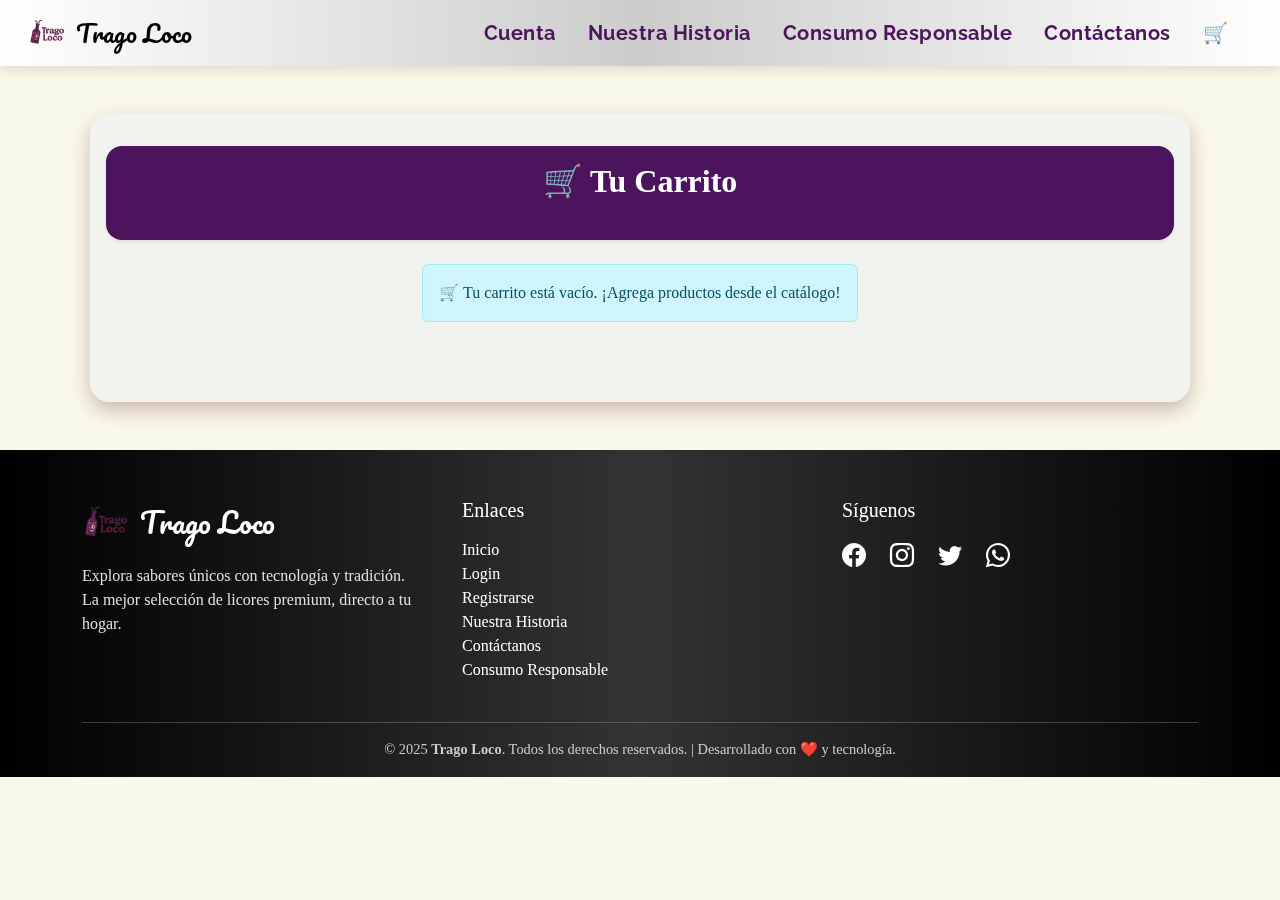
<file: paginas/Carrito/Index.html>
<!DOCTYPE html>
<html lang="es">
<head>
  <meta charset="UTF-8" />
  <meta name="viewport" content="width=device-width, initial-scale=1" />
  <title>Tu Carrito | Trago Loco</title>
  <link href="https://cdn.jsdelivr.net/npm/bootstrap@5.3.2/dist/css/bootstrap.min.css" rel="stylesheet" />
      <link href="https://fonts.googleapis.com/css2?family=Raleway&display=swap" rel="stylesheet" />
    <link href="https://fonts.googleapis.com/css2?family=Pacifico&display=swap" rel="stylesheet" />
  <link href="../../css/Site.css" rel="stylesheet" />

  <style>
    .historia-fondo {
      background-color: #4c145c; /* fondo morado */
      padding: 1rem 1.5rem;
      border-radius: 15px;
      margin-bottom: 1.5rem;
      color: white !important; /* texto blanco */
      text-align: center;
    }

    .card-producto {
      display: flex;
      align-items: center;
      gap: 2rem;
      border-radius: 15px;
      background: white;
      padding: 1.5rem 2rem;
      box-shadow: 0 0 12px rgba(0, 0, 0, 0.1);
      width: 100%;
      max-width: 900px;
      box-sizing: border-box;
      color: black;
      margin: auto;
    }

    .card-producto img {
      width: 300px;
      height: 300px;
      object-fit: cover;
      border-radius: 15px;
    }

    .info-producto {
      flex: 1;
      display: flex;
      flex-direction: column;
      justify-content: center;
      gap: 0.4rem;
    }

    .info-producto h5 {
      font-size: 1.5rem;
      font-weight: 700;
      margin-bottom: 0.5rem;
    }

    .precio {
      font-size: 1.5rem;
      font-weight: 700;
      color: #111;
      text-shadow: 0 1px 2px rgba(0,0,0,0.15);
      margin-bottom: 1rem;
    }

    .acciones-carrito label {
      font-weight: 600;
    }

    .subtotal {
      font-weight: 700;
      font-size: 1.2rem;
      margin-top: 0.75rem;
    }

    .btn-eliminar {
      color: #dc3545;
      border-color: #dc3545;
    }

    .btn-eliminar:hover {
      background-color: #dc3545;
      color: white;
    }

    #contenedorCarrito {
      display: flex;
      flex-wrap: wrap;
      gap: 1.5rem;
      justify-content: center;
    }

    #opcionesPago {
      font-size: 1.5rem;
      font-weight: 700;
      color: black;
      margin-top: 2rem;
      text-align: right;
    }

    #opcionesPago button, #opcionesPago a {
      font-size: 1.25rem;
      padding: 0.5rem 1.5rem;
    }

    @media (max-width: 576px) {
      .card-producto {
        flex-direction: column;
        max-width: 100%;
        text-align: center;
      }

      .card-producto img {
        width: 100%;
        height: auto;
      }

      .acciones-carrito {
        justify-content: center;
      }

      #opcionesPago {
        text-align: center;
      }
    }
  </style>
</head>
<body class="fondo-crema">
  <div id="header-container"></div>

<main class="container mt-5 mb-5">
<section class="historia-fondo text-center p-3 rounded-4 mb-4 shadow-sm btn-outline-light"> 


      <h2 class="text-white fw-bold mb-0">🛒 Tu Carrito</h2>
    </section>

  <div id="contenedorCarrito"></div>

  <div id="opcionesPago"></div>

</main>


  <div id="footer-container" class="mt-5"></div>

  <script src="https://cdn.jsdelivr.net/npm/bootstrap@5.3.2/dist/js/bootstrap.bundle.min.js"></script>
  <script>
    document.addEventListener("DOMContentLoaded", () => {
      const carrito = JSON.parse(localStorage.getItem("carrito")) || [];
      const usuario = localStorage.getItem("usuario");
      const contenedor = document.getElementById("contenedorCarrito");
      const opcionesPago = document.getElementById("opcionesPago");

      fetch('../../paginas/Shared/Header.html')
        .then(res => res.text())
        .then(data => {
          document.getElementById('header-container').innerHTML = data;
          actualizarIndicadorCarrito();
        });

      fetch('../../paginas/Shared/Footer.html')
        .then(res => res.text())
        .then(data => document.getElementById('footer-container').innerHTML = data);

      function actualizarIndicadorCarrito() {
        const indicador = document.getElementById("carritoIndicator");
        if (!indicador) return;
        const carrito = JSON.parse(localStorage.getItem("carrito")) || [];
        indicador.classList.toggle("d-none", carrito.length === 0);
      }

      function renderCarrito() {
        contenedor.innerHTML = "";

        if (carrito.length === 0) {
          contenedor.innerHTML = `
            <div class="alert alert-info text-center">
              🛒 Tu carrito está vacío. ¡Agrega productos desde el catálogo!
            </div>
          `;
          opcionesPago.innerHTML = "";
          return;
        }

        let total = 0;

        carrito.forEach((item, index) => {
          const cantidad = item.CANTIDAD || 0;
          const precio = item.PROD_PRECIO || 0;
          const subtotal = precio * cantidad;
          total += subtotal;

          const card = document.createElement("div");
          card.className = "card-producto";
          card.innerHTML = `
            <div class="text-center me-md-4 mb-3 mb-md-0">
              <img src="${item.PROD_IMG}" alt="${item.PROD_NOMBRE}" />
            </div>
            <div class="info-producto">
              <h5>${item.PROD_NOMBRE}</h5>
              <p class="precio">$${precio.toFixed(2)}</p>
              <div class="acciones-carrito">
                <label class="me-2">Cantidad:</label>
                <button class="btn btn-outline-danger btn-sm" onclick="modificarCantidad(${index}, -1)">-</button>
                <span class="mx-2">${cantidad}</span>
                <button class="btn btn-outline-success btn-sm" onclick="modificarCantidad(${index}, 1)">+</button>
              </div>
              <p class="subtotal">Subtotal: $${subtotal.toFixed(2)}</p>
              <button class="btn btn-outline-danger btn-sm btn-eliminar" onclick="eliminarProducto(${index})">🗑 Eliminar</button>
            </div>
          `;
          contenedor.appendChild(card);
        });

        opcionesPago.innerHTML = `
          <h4>Total: $${total.toFixed(2)}</h4>
          ${
            usuario
              ? '<button class="btn btn-success fw-semibold mt-3" onclick="pagar()">💳 Pagar</button>'
              : '<a href="../Cuenta/Login.html" class="btn btn-warning fw-semibold mt-3">🔐 Inicia sesión para pagar</a>'
          }
        `;
      }

      window.modificarCantidad = (index, cambio) => {
        carrito[index].CANTIDAD += cambio;
        if (carrito[index].CANTIDAD <= 0) carrito.splice(index, 1);
        localStorage.setItem("carrito", JSON.stringify(carrito));
        renderCarrito();
        actualizarIndicadorCarrito();
      };

      window.eliminarProducto = (index) => {
        carrito.splice(index, 1);
        localStorage.setItem("carrito", JSON.stringify(carrito));
        renderCarrito();
        actualizarIndicadorCarrito();
      };

      window.pagar = () => {
        if (!carrito.length) {
          alert("❗ No tienes productos en el carrito.");
          return;
        }

        const total = carrito.reduce((sum, p) => sum + p.PROD_PRECIO * p.CANTIDAD, 0);
        const iva = total * 0.12;
        const totalConIva = total + iva;

        alert(`✅ ¡Gracias por tu compra!\n\nSubtotal: $${total.toFixed(2)}\nIVA (12%): $${iva.toFixed(2)}\nTotal: $${totalConIva.toFixed(2)}`);
        localStorage.removeItem("carrito");
        actualizarIndicadorCarrito();
        setTimeout(() => {
          window.location.href = "../Productos/Index.html";
        }, 1000);
      };

      renderCarrito();
    });
  </script>
</body>
</html>
</file>
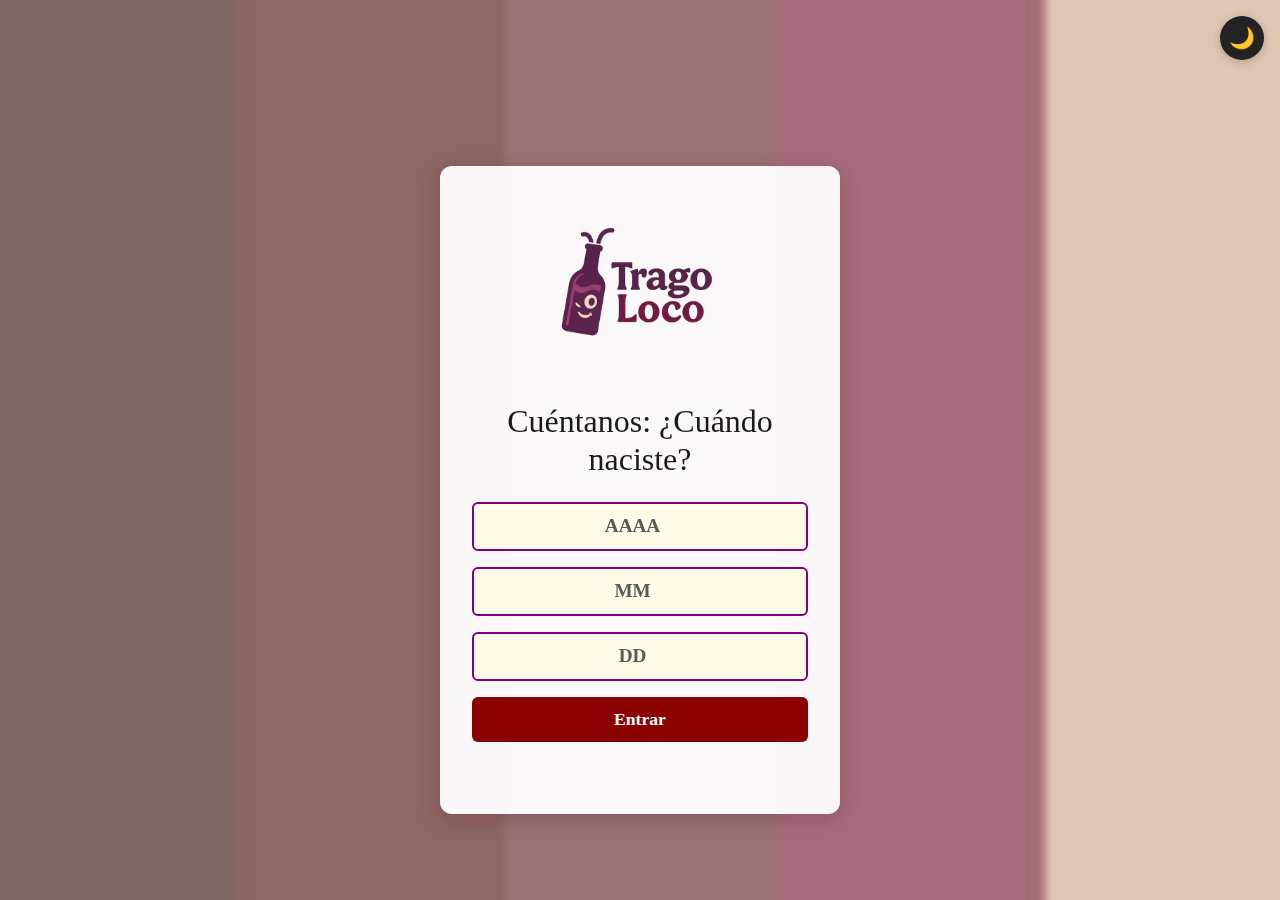
<file: VerificarEdad.html>
<!DOCTYPE html>
<html lang="es">
<head>
  <meta charset="utf-8" />
  <meta name="viewport" content="width=device-width, initial-scale=1" />
  <title>Verificación de Edad</title>

  <!-- Bootstrap 5 -->
  <link href="https://cdn.jsdelivr.net/npm/bootstrap@5.3.2/dist/css/bootstrap.min.css" rel="stylesheet" />

  <link href="../../css/Site.css" rel="stylesheet" />
  <link href="../../css/oscuro.css" rel="stylesheet" />
</head>
<body class="verificacion-body">

  <div id="form-wrapper">
    <img src="../imagenes/logo.png" alt="Logo Trago Loco" id="logo" />

    <h2 class="mb-4">Cuéntanos: ¿Cuándo naciste?</h2>
    <form id="formEdad">
      <input type="number" id="anio" class="form-control" placeholder="AAAA" required min="1900" max="2099" />
      <input type="number" id="mes" class="form-control" placeholder="MM" required min="1" max="12" />
      <input type="number" id="dia" class="form-control" placeholder="DD" required min="1" max="31" />
      <button type="submit" class="btn-verificar">Entrar</button>
    </form>
    <div id="mensajeError"></div>
  </div>

  <!-- Botón flotante de modo oscuro/claro -->
  <button id="darkModeSwitch" aria-label="Activar modo oscuro" style="
    position: fixed;
    top: 1rem;
    right: 1rem;
    z-index: 9999;
    background: #232323;
    color: #fff;
    border: none;
    border-radius: 50%;
    width: 44px;
    height: 44px;
    display: flex;
    align-items: center;
    justify-content: center;
    box-shadow: 0 2px 8px rgba(0,0,0,0.2);
    font-size: 1.3rem;
  ">
    <span id="darkModeIcon">🌙</span>
  </button>

  <script src="https://cdn.jsdelivr.net/npm/bootstrap@5.3.2/dist/js/bootstrap.bundle.min.js"></script>

  <script>
    const form = document.getElementById('formEdad');
    const errorDiv = document.getElementById('mensajeError');

    form.addEventListener('submit', e => {
      e.preventDefault();

      const anio = parseInt(document.getElementById('anio').value);
      const mes = parseInt(document.getElementById('mes').value) - 1;
      const dia = parseInt(document.getElementById('dia').value);
      const fechaNacimiento = new Date(anio, mes, dia);
      const hoy = new Date();

      let edad = hoy.getFullYear() - fechaNacimiento.getFullYear();
      const m = hoy.getMonth() - fechaNacimiento.getMonth();
      if (m < 0 || (m === 0 && hoy.getDate() < fechaNacimiento.getDate())) {
        edad--;
      }

      if (edad >= 18) {
        errorDiv.textContent = "";
        localStorage.setItem("autorizado", "true");
        window.location.href = "paginas/Productos/Index.html";
      } else {
        errorDiv.textContent = "Debes ser mayor de 18 años para ingresar.";
      }
    });

    document.addEventListener("DOMContentLoaded", function () {
      const btn = document.getElementById('darkModeSwitch');
      const icon = document.getElementById('darkModeIcon');
      const body = document.body;

      function setDarkMode(enabled) {
        if (enabled) {
          body.classList.add('dark-mode');
          icon.textContent = "☀️";
          localStorage.setItem('dark-mode', 'enabled');
        } else {
          body.classList.remove('dark-mode');
          icon.textContent = "🌙";
          localStorage.setItem('dark-mode', 'disabled');
        }
      }

      // Inicializa según preferencia guardada
      setDarkMode(localStorage.getItem('dark-mode') === 'enabled');

      btn.addEventListener('click', function () {
        setDarkMode(!body.classList.contains('dark-mode'));
      });
    });
  </script>

</body>
</html>
</file>
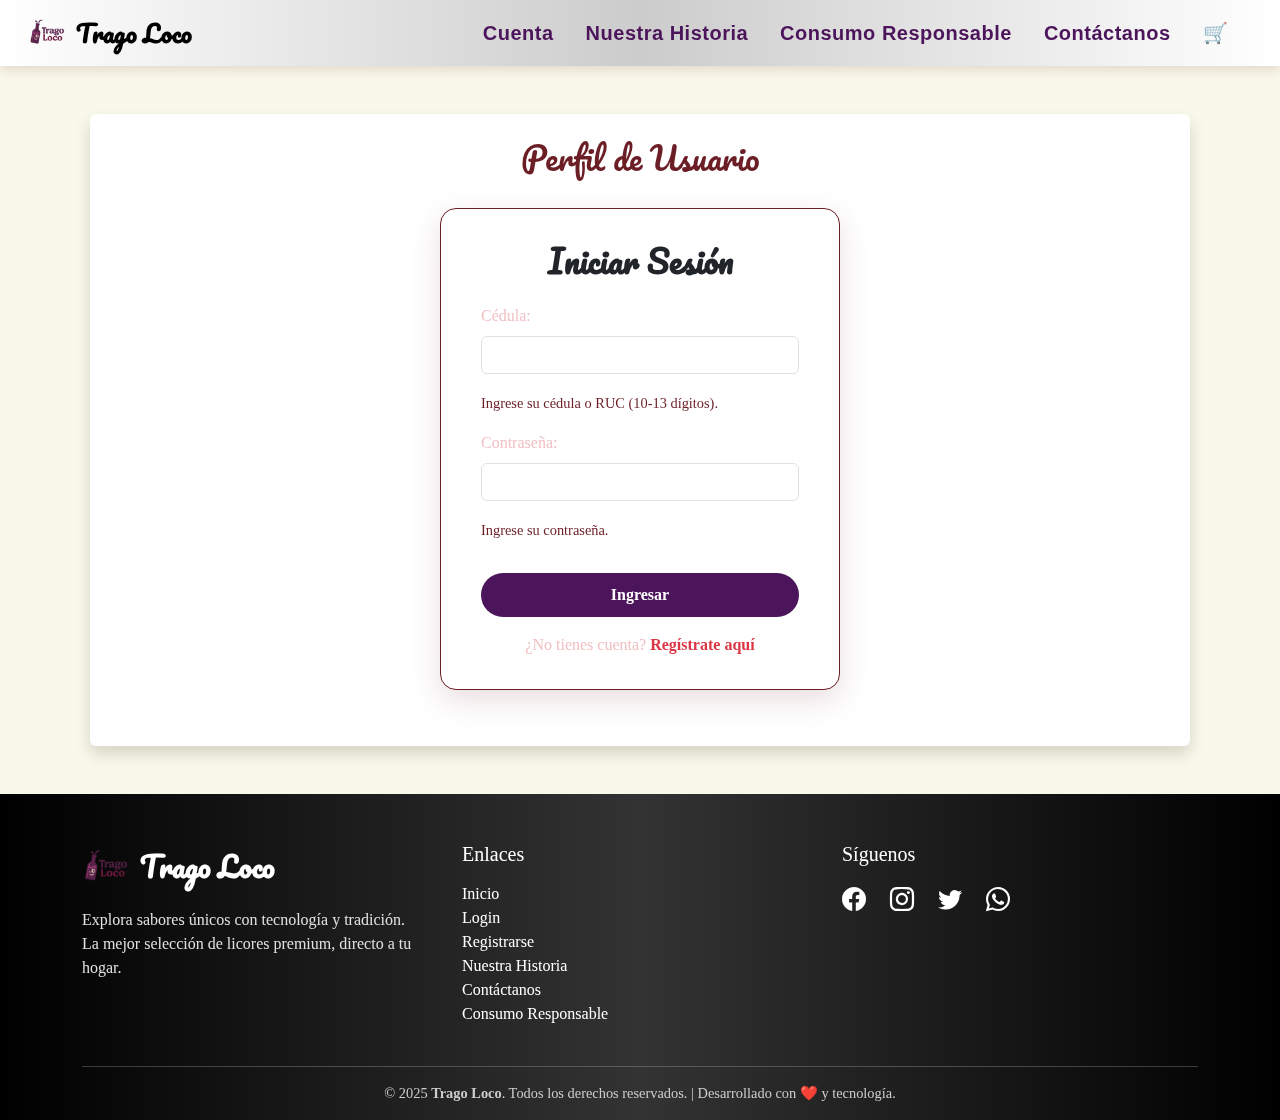
<file: paginas/Cuenta/Login.html>
<!DOCTYPE html>
<html lang="es">
<head>
    <meta charset="UTF-8" />
    <meta name="viewport" content="width=device-width, initial-scale=1" />
    <title>Perfil de Usuario | Trago Loco</title>

    <!-- Fuente Pacifico -->
    <link href="https://fonts.googleapis.com/css2?family=Pacifico&display=swap" rel="stylesheet" />
    <!-- Bootstrap CSS -->
    <link href="https://cdn.jsdelivr.net/npm/bootstrap@5.3.2/dist/css/bootstrap.min.css" rel="stylesheet" />
    <link href="../../css/oscuro.css" rel="stylesheet" />
<link href="../../css/Site.css" rel="stylesheet" />

    <!-- CSS personalizado -->
   <style>
        /* Fondo de la página */
.fondo-crema {
    background-color: #f8f9fa; /* Crema */
}

/* Estilo del botón "Ver detalles" */
.btn-outline-morado {
    border-color: #6b1e25;
    color: #6b1e25;
    background-color: transparent;
    font-weight: bold;
}

.btn-outline-morado:hover {
    background-color: #6b1e25;
    color: white;
}

/* Estilo de la tabla con fondo morado */
.table-dark {
    background-color: #6b1e25; /* Color morado */
    color: white; /* Asegurando que el texto dentro de los th sea blanco */
}

/* Estilo de los encabezados dentro de la tabla */
.table-dark th {
    background-color: #6b1e25; /* Fondo morado */
    color: white !important; /* Asegurando que el texto sea blanco */
    font-weight: bold;
}

/* Estilo de las celdas */
.table-dark td {
    border: 1px solid #6b1e25; /* Borde en color morado */
}

/* Títulos de la página */
.sub-titulo {
    color: #6b1e25;
    font-weight: bold;
}

/* Título principal */
.titulo-principal {
    font-family: 'Pacifico', cursive;
    font-size: 2rem;
    color: #6b1e25;
}

/* Fondo del modal */
.modal-header.bg-morado {
    background-color: #6b1e25;
}

.modal-header.bg-morado .modal-title {
    color: white;
}

/* Modal para los detalles de factura */
.modal-content {
    border-radius: 15px;
}

/* Fondo de la tabla dentro del modal */
.table-bordered {
    border-color: #6b1e25;
}

/* Estilo de la tabla dentro del modal */
.table-bordered th,
.table-bordered td {
    color: black;
}

/* Estilo para el contenedor de login */
.login-container {
    width: 100%;
    max-width: 400px;
    margin: 0 auto;
    padding: 20px;
    border: 1px solid #6b1e25;
    border-radius: 10px;
    background-color: #fff;
}

/* Estilo para la tabla de facturas */
.table-striped tbody tr:nth-of-type(odd) {
    background-color: #f9f9f9;
}

/* Botón de ver detalles */
.btn-sm {
    padding: 0.375rem 0.75rem;
    font-size: 0.875rem;
}

/* Mejora en la apariencia de las filas de la tabla */
.table-striped tbody tr:hover {
    background-color: #eaeaea; /* Color más claro al pasar el mouse */
}

/* Estilo del contenedor de login */
.login-container {
    background: #fff;
    padding: 2rem 2.5rem;
    border-radius: 1rem;
    box-shadow: 0 10px 30px rgba(107, 30, 37, 0.15);
    max-width: 400px;
    width: 100%;
    text-align: center;
    margin-top: 2rem;
    margin-bottom: 2rem;
}

/* Título dentro del login */
.login-container h2 {
    font-family: 'Pacifico', cursive;
    color: #6b1e25;
    margin-bottom: 1.5rem;
    font-size: 2rem;
}

/* Estilo para los campos de entrada (input) */
input {
    border: 1px solid #6b1e25;
    border-radius: 8px;
    padding: 0.8rem;
    width: 100%;
    margin-bottom: 1.2rem;
    font-size: 1rem;
}

/* Estilo de los textos de ayuda debajo de los inputs */
.form-text {
    color: #6b1e25;
    font-size: 0.9rem;
}

/* Estilo del botón "Ingresar" */
.btn-morado {
    background-color: #6b1e25;
    color: #f5f5dc;
    font-weight: 700;
    border-radius: 30px;
    padding: 0.6rem 1.5rem;
    transition: background-color 0.3s ease;
    border: none;
    margin-top: 1rem;
    width: 100%;
    cursor: pointer;
}

.btn-morado:hover,
.btn-morado:focus {
    background-color: #a44b5a;
    color: #fff;
    outline: none;
    box-shadow: 0 0 12px #a44b5aaa;
}

/* Estilo de los enlaces */
a {
    color: #6b1e25;
    text-decoration: none;
    font-weight: 600;
}

a:hover {
    color: #a44b5a;
}

/* Estilo de los mensajes de error */
.alert {
    margin-top: 1rem;
    padding: 0.8rem;
    border-radius: 10px;
}

/* Estilo de la alerta de error */
.alert-danger {
    background-color: #f8d7da;
    color: #721c24;
    border: 1px solid #f5c6cb;
}

    </style>
</head>
<body class="fondo-crema">

    <!-- Header dinámico -->
    <div id="header-container"></div>


    <main class="container my-5 p-4 rounded shadow bg-white">
        <h1 class="text-center mb-4 titulo-principal">Perfil de Usuario</h1>

        <!-- Contenedor de login y datos del perfil -->
        <div id="contenidoPerfil"></div>
    </main>

    <!-- Footer dinámico -->
    <div id="footer-container" class="mt-5"></div>

    <!-- Modal detalle factura -->
    <div class="modal fade" id="modalDetalleFactura" tabindex="-1" aria-labelledby="modalDetalleFacturaLabel" aria-hidden="true">
        <div class="modal-dialog modal-lg modal-dialog-centered">
            <div class="modal-content">
                <div class="modal-header bg-morado text-white">
                    <h5 class="modal-title" id="modalDetalleFacturaLabel">Detalle de Factura</h5>
                    <button type="button" class="btn-close btn-close-white" data-bs-dismiss="modal" aria-label="Cerrar"></button>
                </div>
                <div class="modal-body">
                    <table class="table table-bordered text-center">
                        <thead>
                            <tr>
                                <th>Producto</th>
                                <th>Cantidad</th>
                                <th>Precio Unitario</th>
                                <th>Subtotal</th>
                            </tr>
                        </thead>
                        <tbody id="detalle-factura-body">
                            <!-- Detalles dinámicos -->
                        </tbody>
                    </table>
                </div>
                <div class="modal-footer">
                    <button type="button" class="btn btn-secondary" data-bs-dismiss="modal">Cerrar</button>
                </div>
            </div>
        </div>
    </div>

    <!-- Bootstrap JS -->
    <script src="https://cdn.jsdelivr.net/npm/bootstrap@5.3.2/dist/js/bootstrap.bundle.min.js"></script>

    <script>
        document.addEventListener("DOMContentLoaded", () => {
            // Cargar el Header y Footer
            fetch('../../paginas/Shared/Header.html')
                .then(res => res.text())
                .then(data => {
                    document.getElementById('header-container').innerHTML = data;
                    actualizarUIUsuario(); // Llamamos la función después de cargar el header
                });

            fetch('../../paginas/Shared/Footer.html')
                .then(res => res.text())
                .then(data => {
                    document.getElementById('footer-container').innerHTML = data;
                });

            // Verificar si el usuario está logueado
            const usuarioActual = localStorage.getItem('usuario');

            // Si el usuario está logueado, mostrar sus datos
            if (usuarioActual) {
                mostrarPerfil(usuarioActual);
            } else {
                mostrarLogin();
            }
        });

        // Mostrar perfil del usuario
        function mostrarPerfil(usuario) {
            const contenidoPerfil = document.getElementById('contenidoPerfil');
            contenidoPerfil.innerHTML = `
                <h2 class="mb-3 sub-titulo">Datos Personales</h2>
                <div class="row g-3">
                    <div class="col-md-6">
                        <p><strong>Cédula/RUC:</strong> <span id="usu_ci_ruc">${usuario}</span></p>
                        <p><strong>Nombre:</strong> <span id="usu_nombre">${usuario}</span></p>
                        <p><strong>Email:</strong> <span id="usu_email">${usuario}@email.com</span></p>
                    </div>
                    <div class="col-md-6">
                        <p><strong>Teléfono:</strong> <span id="usu_telefono">0998765432</span></p>
                        <p><strong>Dirección:</strong> <span id="usu_direccion">Av. Siempre Viva 123</span></p>
                        <p><strong>Ciudad:</strong> <span id="usu_ciudad">Quito</span></p>
                    </div>
                </div>

                <h2 class="mb-3 sub-titulo">Mis Facturas</h2>
                <table class="table table-bordered table-striped align-middle text-center">
                    
                   <thead class="table-dark">
    <tr>
        <th class="text-white">ID Factura</th>
        <th class="text-white">Fecha</th>
        <th class="text-white">Total</th>
        <th class="text-white">Detalles</th>
    </tr>
</thead>
                    <tbody id="tabla-facturas">
                        <!-- Aquí se llenarán las filas -->
                    </tbody>
                </table>

                <button id="btnCerrarSesion" class="btn btn-danger">Cerrar Sesión</button>
            `;

            cargarFacturas();

            // Manejar el cierre de sesión
            document.getElementById('btnCerrarSesion').addEventListener('click', cerrarSesion);
        }

 
// Mostrar formulario de login
function mostrarLogin() {
    const contenidoPerfil = document.getElementById('contenidoPerfil');
    contenidoPerfil.innerHTML = `
        <div class="login-container">
            <h2 class="mb-4 text-dark">Iniciar Sesión</h2>
            <form id="formLogin" novalidate>
                <div class="mb-3 text-start">
                    <label for="cedula" class="form-label">Cédula:</label>
                    <input type="text" id="cedula" name="cedula" class="form-control" required maxlength="13"
                        pattern="\\d{10,13}" title="Ingrese una cédula o RUC válida" aria-describedby="cedulaHelp" />
                    <div id="cedulaHelp" class="form-text">Ingrese su cédula o RUC (10-13 dígitos).</div>
                </div>

                <div class="mb-3 text-start">
                    <label for="contrasena" class="form-label">Contraseña:</label>
                    <input type="password" id="contrasena" name="contrasena" class="form-control" required aria-describedby="contrasenaHelp" />
                    <div id="contrasenaHelp" class="form-text">Ingrese su contraseña.</div>
                </div>

                <button type="submit" class="btn btn-morado w-100 fw-bold">Ingresar</button>

                <div class="mt-3">
                    <span>¿No tienes cuenta?</span>
                    <a href="Registro.html" class="text-decoration-none fw-bold text-danger">Regístrate aquí</a>
                </div>
            </form>
        </div>
    `;

    // Manejo del formulario de login
    const form = document.getElementById("formLogin");

form.addEventListener("submit", function (e) {
    e.preventDefault(); // Evitar el envío del formulario

    const cedula = form.cedula.value.trim();
    const contrasena = form.contrasena.value.trim();

    if (cedula && contrasena) {
        // Llamada a la API para validar el login
        fetch(`https://eltragolocorest.runasp.net/api/Login/Usuario/${cedula}`)
            .then(res => {
                if (!res.ok) throw new Error("Usuario no encontrado");
                return res.json();
            })
            .then(data => {
                // Verificar la contraseña
                if (data.PASSWORD === contrasena) {
                    // Login exitoso
                    localStorage.setItem("usuario", cedula); // Guardar usuario en localStorage
                    window.location.reload(); // Recargar la página para mostrar los datos del usuario
                } else {
                    alert("❌ Usuario o contraseña incorrectos.");
                    document.getElementById("contrasena").value = ''; // Limpiar el campo contraseña
                    document.getElementById("contrasena").focus();
                }
            })
            .catch(err => {
                console.error(err);
                alert("❌ Error al autenticar. Verifique sus credenciales.");
                document.getElementById("contrasena").value = ''; // Limpiar el campo contraseña
                document.getElementById("contrasena").focus();
            });
    } else {
        alert("Por favor, ingrese su cédula y contraseña.");
    }
});

}


        // Función para cargar las facturas
        function cargarFacturas() {
            const facturas = [
                {
                    id: 101, fecha: "2025-05-20", total: 125.50, detalles: [
                        { producto: "Vino Tinto", cantidad: 2, precio: 30.00 },
                        { producto: "Whisky", cantidad: 1, precio: 65.50 }
                    ]
                },
                {
                    id: 102, fecha: "2025-05-25", total: 78.00, detalles: [
                        { producto: "Cerveza Artesanal", cantidad: 3, precio: 18.00 },
                        { producto: "Ron", cantidad: 1, precio: 24.00 }
                    ]
                }
            ];

            const tbody = document.getElementById('tabla-facturas');
            tbody.innerHTML = "";
            facturas.forEach(factura => {
                const tr = document.createElement('tr');
                tr.innerHTML = `
                    <td>${factura.id}</td>
                    <td>${factura.fecha}</td>
                    <td>$${factura.total.toFixed(2)}</td>
                    <td>
                        <button class="btn btn-sm btn-outline-morado" onclick="mostrarDetalle(${factura.id})">Ver detalles</button>
                    </td>
                `;
                tbody.appendChild(tr);
            });
        }

        // Mostrar detalles de factura
        function mostrarDetalle(idFactura) {
            const factura = {
                id: 101, fecha: "2025-05-20", total: 125.50, detalles: [
                    { producto: "Vino Tinto", cantidad: 2, precio: 30.00 },
                    { producto: "Whisky", cantidad: 1, precio: 65.50 }
                ]
            };

            const tbodyDetalle = document.getElementById('detalle-factura-body');
            tbodyDetalle.innerHTML = "";
            factura.detalles.forEach(item => {
                const subtotal = item.cantidad * item.precio;
                const tr = document.createElement('tr');
                tr.innerHTML = `
                    <td>${item.producto}</td>
                    <td>${item.cantidad}</td>
                    <td>$${item.precio.toFixed(2)}</td>
                    <td>$${subtotal.toFixed(2)}</td>
                `;
                tbodyDetalle.appendChild(tr);
            });
            const modal = new bootstrap.Modal(document.getElementById('modalDetalleFactura'));
            modal.show();
        }

        // Cerrar sesión
        function cerrarSesion() {
            localStorage.removeItem("usuario");
            window.location.reload();
        }

    </script>

    <script>
document.addEventListener("DOMContentLoaded", function () {
  const switchInput = document.getElementById('darkModeSwitch');
  const label = document.getElementById('darkModeLabel');
  const body = document.body;

  // Aplica el modo guardado
  if (localStorage.getItem('dark-mode') === 'enabled') {
    body.classList.add('dark-mode');
    if (switchInput) switchInput.checked = true;
    if (label) label.textContent = "Modo Claro";
  }

  if (switchInput) {
    switchInput.addEventListener('change', function () {
      body.classList.toggle('dark-mode');
      if (body.classList.contains('dark-mode')) {
        localStorage.setItem('dark-mode', 'enabled');
        label.textContent = "Modo Claro";
      } else {
        localStorage.setItem('dark-mode', 'disabled');
        label.textContent = "Modo Oscuro";
      }
    });
  }
});
</script>

</body>
</html>
</file>
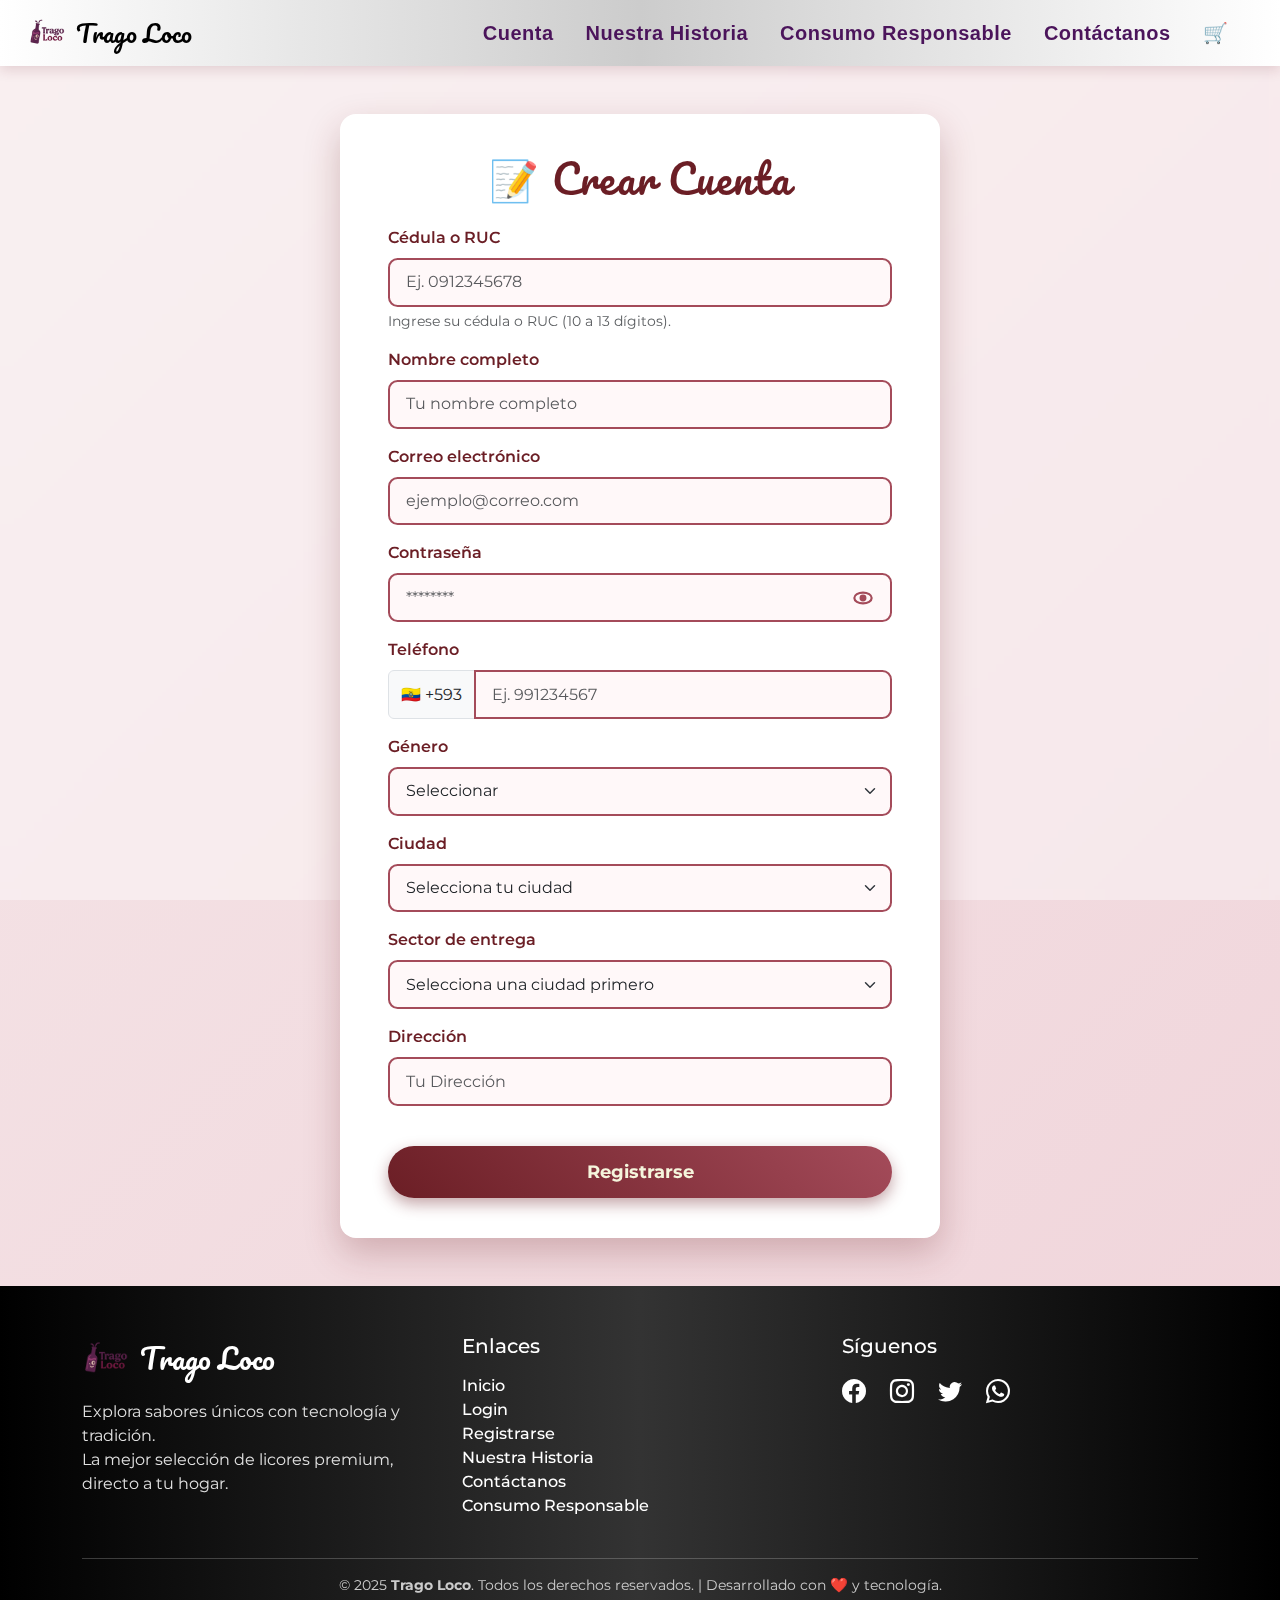
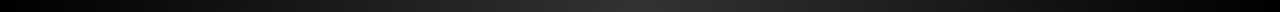
<file: paginas/Cuenta/Registro.html>
<!DOCTYPE html>
<html lang="es">

<head>
  <meta charset="UTF-8" />
  <meta name="viewport" content="width=device-width, initial-scale=1" />
  <title>Registro de Usuario | Trago Loco</title>

  <!-- Bootstrap CSS -->
  <link href="https://cdn.jsdelivr.net/npm/bootstrap@5.3.2/dist/css/bootstrap.min.css" rel="stylesheet" />

  <!-- Google Fonts -->
  <link href="https://fonts.googleapis.com/css2?family=Montserrat:wght@400;600&family=Pacifico&display=swap"
    rel="stylesheet" />

  <link href="../../css/oscuro.css" rel="stylesheet" />
  <link href="../../css/Site.css" rel="stylesheet" />

  <style>
    body {
      font-family: 'Montserrat', sans-serif;
      background: linear-gradient(135deg, #f5e6e8, #f0d4da);
      margin: 0;
      color: #4b145b;
    }

    main.registro-main {
      background: white;
      max-width: 600px;
      width: 90%;
      margin: 3rem auto 2rem auto;
      padding: 2.5rem 3rem;
      border-radius: 1rem;
      box-shadow: 0 15px 35px rgba(107, 30, 37, 0.25);
      position: relative;
    }

    main.registro-main h2 {
      font-family: 'Pacifico', cursive;
      font-size: 2.5rem;
      color: #6b1e25;
      text-align: center;
      margin-bottom: 1.5rem;
      letter-spacing: 1.2px;
    }

    label {
      font-weight: 600;
      color: #6b1e25;
    }

    input.form-control,
    select.form-select {
      border-radius: 0.6rem;
      border: 2px solid #a44b5a;
      background-color: #fff8f9;
      transition: border-color 0.3s ease, box-shadow 0.3s ease;
      font-size: 1rem;
      padding: 0.65rem 1rem;
    }

    input.form-control:focus,
    select.form-select:focus {
      border-color: #6b1e25;
      box-shadow: 0 0 12px #6b1e25aa;
      outline: none;
      background-color: #fff;
    }

    button[type="submit"] {
      background: linear-gradient(45deg, #6b1e25, #a44b5a);
      color: #f5f5dc;
      font-weight: 700;
      border-radius: 2rem;
      padding: 0.75rem 0;
      font-size: 1.15rem;
      border: none;
      width: 100%;
      margin-top: 1.5rem;
      box-shadow: 0 6px 15px rgba(107, 30, 37, 0.4);
      transition: background 0.4s ease;
      cursor: pointer;
    }

    button[type="submit"]:hover,
    button[type="submit"]:focus {
      background: linear-gradient(45deg, #a44b5a, #6b1e25);
      color: #fff;
      outline: none;
      box-shadow: 0 0 20px #a44b5aaa;
    }

    #mensajeError {
      font-weight: 700;
      font-size: 1rem;
      color: #b2313b;
      margin-bottom: 1rem;
      text-align: center;
      display: none;
    }

    footer#footer-container {
      margin-top: 2rem;
    }
  </style>
</head>

<body>

  <!-- Header -->
  <div id="header-container"></div>



  <!-- Contenido Registro -->
  <main class="registro-main">
    <h2>📝 Crear Cuenta</h2>

    <div id="mensajeError" role="alert"></div>

    <form id="formRegistro" novalidate>
      <div class="mb-3">
        <label for="cedula" class="form-label">Cédula o RUC</label>
        <input id="cedula" name="cedula" type="text" class="form-control" maxlength="13" pattern="\d{10,13}"
          title="Ingrese un número válido (10 a 13 dígitos)" placeholder="Ej. 0912345678" required
          aria-describedby="cedulaHelp" />
        <div id="cedulaHelp" class="form-text text-muted">Ingrese su cédula o RUC (10 a 13 dígitos).</div>
      </div>

      <div class="mb-3">
        <label for="nombre" class="form-label">Nombre completo</label>
        <input id="nombre" name="nombre" type="text" class="form-control" placeholder="Tu nombre completo" required />
      </div>

      <div class="mb-3">
        <label for="email" class="form-label">Correo electrónico</label>
        <input id="email" name="email" type="email" class="form-control" placeholder="ejemplo@correo.com" required />
      </div>

      <div class="mb-3 position-relative">
        <label for="contrasena" class="form-label">Contraseña</label>
        <div style="position:relative; display:inline-block; width:100%;">
          <input id="contrasena" name="contrasena" type="password" class="form-control"
            placeholder="********" required style="padding-right:2.5rem;" />
          <button type="button" id="togglePassword" tabindex="-1"
            style="position:absolute; top:50%; right:1rem; transform:translateY(-50%); background:transparent; border:none; outline:none; padding:0;">
            <!-- SVG ojo animado -->
            <svg id="iconoPassword" width="26" height="26" viewBox="0 0 24 24" fill="none" stroke="#a44b5a"
              stroke-width="2" stroke-linecap="round" stroke-linejoin="round" style="transition:0.2s;">
              <ellipse cx="12" cy="12" rx="8" ry="5" />
              <circle id="pupila" cx="12" cy="12" r="2.2" fill="#a44b5a" />
              <path id="slash" d="M3 3L21 21" stroke="#a44b5a" stroke-width="2"
                style="opacity:0;transition:opacity 0.2s;" />
            </svg>
          </button>
        </div>
      </div>

      <div class="mb-3">
        <label for="telefono" class="form-label">Teléfono</label>
        <div class="input-group">
          <span class="input-group-text">🇪🇨 +593</span>
          <input id="telefono" name="telefono" type="tel" class="form-control" pattern="[0-9]{9}" maxlength="9"
            placeholder="Ej. 991234567" required />
        </div>
      </div>

      <div class="mb-3">
        <label for="genero" class="form-label">Género</label>
        <select id="genero" name="genero" class="form-select" required>
          <option value="" disabled selected>Seleccionar</option>
          <option>Masculino</option>
          <option>Femenino</option>
          <option>Otro</option>
        </select>
      </div>

      <div class="mb-3">
        <label for="ddlCiudad" class="form-label">Ciudad</label>
        <select id="ddlCiudad" name="ciudad" class="form-select" required onchange="actualizarSectores()">
          <option value="" disabled selected>Selecciona tu ciudad</option>
          <option value="Quito">Quito</option>
          <option value="Guayaquil">Guayaquil</option>
          <option value="Cuenca">Cuenca</option>
        </select>
      </div>

      <div class="mb-3">
        <label for="ddlSector" class="form-label">Sector de entrega</label>
        <select id="ddlSector" name="sector" class="form-select" required>
          <option value="" disabled selected>Selecciona una ciudad primero</option>
        </select>
      </div>

      <div class="mb-3">
        <label for="direccion" class="form-label">Dirección</label>
        <input id="direccion" name="direccion" type="text" class="form-control" placeholder="Tu Dirección" required />
      </div>

      <button type="submit">Registrarse</button>
    </form>
  </main>

  <!-- Footer -->
  <div id="footer-container"></div>

  <!-- Scripts -->
  <script src="https://cdn.jsdelivr.net/npm/bootstrap@5.3.2/dist/js/bootstrap.bundle.min.js"></script>

  <script>
    // Actualiza los sectores según ciudad seleccionada
    function actualizarSectores() {
      const sectores = {
        "Quito": ["La Mariscal", "Cumbayá", "Carcelén", "La Floresta"],
        "Guayaquil": ["Urdesa", "Samborondón", "Alborada", "Centro"],
        "Cuenca": ["El Ejido", "Totoracocha", "Baños", "Miraflores"]
      };

      const ciudad = document.getElementById("ddlCiudad").value;
      const sectorSelect = document.getElementById("ddlSector");

      sectorSelect.innerHTML = "";

      if (sectores[ciudad]) {
        sectores[ciudad].forEach(sector => {
          const opt = document.createElement("option");
          opt.value = sector;
          opt.text = sector;
          sectorSelect.appendChild(opt);
        });
      } else {
        const opt = document.createElement("option");
        opt.value = "";
        opt.text = "Selecciona una ciudad primero";
        sectorSelect.appendChild(opt);
      }
    }
    document.getElementById("formRegistro").addEventListener("submit", async function (e) {
      e.preventDefault();

      const form = e.target;
      const mensajeError = document.getElementById("mensajeError");

      // Validación del formulario
      if (!form.checkValidity()) {
        mensajeError.textContent = "Por favor, completa correctamente todos los campos.";
        mensajeError.style.display = "block";
        return;
      }

      mensajeError.style.display = "none"; // Ocultar mensaje de error

      // Obtener los datos del formulario
      const cedula = form.cedula.value.trim();
      const contrasena = form.contrasena.value.trim();
      const nombre = form.nombre.value.trim();
      const email = form.email.value.trim();
      const telefono = form.telefono.value.trim();
      const direccion = form.direccion.value.trim();
      const ciudad = form.ddlCiudad.value;  // Obtener la ciudad seleccionada
      const sector = form.ddlSector.value;
      const genero = form.genero.value;

      // Asignar el código de ciudad según la ciudad seleccionada
      let codigoCiudad = "";

      switch (ciudad) {
        case "Quito":
          codigoCiudad = "UIO"; // Quito = UIO
          break;
        case "Cuenca":
          codigoCiudad = "CUE"; // Cuenca = CUE
          break;
        case "Guayaquil":
          codigoCiudad = "GYE"; // Guayaquil = GYE
          break;
        default:
          codigoCiudad = ""; // Si no se selecciona una ciudad válida
      }

      // Construir objeto DTO para el usuario
      const usuarioDTO = {
        USU_CI_RUC: cedula,
        USU_NOMBRE: nombre,
        USU_EMAIL: email,
        USU_TELEFONO: telefono,
        USU_DIRECCION: direccion,
        USU_CIUDAD: codigoCiudad,
        USU_SECTOR_ENTREGA: sector,
        USU_GENERO: genero,
        USU_FECHA_REGISTRO: new Date().toISOString(), // Fecha actual en formato ISO
        USU_ESTADO: "ACT", // Estado del usuario
      };
      // ** Imprimir los datos del usuario que se van a enviar **
      console.log("Datos del usuario que se enviarán:");
      console.log({
        USU_CI_RUC: cedula,
        USU_NOMBRE: nombre,
        USU_EMAIL: email,
        USU_TELEFONO: telefono,
        USU_DIRECCION: direccion,
        USU_CIUDAD: codigoCiudad,
        USU_SECTOR_ENTREGA: sector,
        USU_GENERO: genero,
        USU_FECHA_REGISTRO: new Date().toISOString(),
        USU_ESTADO: "ACT", // Estado del usuario

      });
      try {
        // Llamada a la API de Usuario para registrar los datos personales
        const response = await fetch('https://eltragolocorest.runasp.net/api/Usuario', {
          method: 'POST',
          headers: {
            'Content-Type': 'application/json'
          },
          body: JSON.stringify(usuarioDTO)
        });

        if (!response.ok) {
          const errorText = await response.text();
          throw new Error(errorText || 'Error al registrar los datos del usuario');
        }

        // Si el registro de usuario fue exitoso, ahora registrar la contraseña
        const contrasenaDTO = {
          USU_CI_RUC: cedula,
          PASSWORD: contrasena,
          LOG_ROL: "CLI" // Rol por defecto (Cliente)
        };
        console.log("Datos de la contraseña que se enviarán:");
        console.log(contrasenaDTO);

        const responseContrasena = await fetch('https://eltragolocorest.runasp.net/api/Login/Insertar', {
          method: 'POST',
          headers: {
            'Content-Type': 'application/json'
          },
          body: JSON.stringify(contrasenaDTO)
        });

        if (!responseContrasena.ok) {
          const errorText = await responseContrasena.text();
          throw new Error(errorText || 'Error al registrar la contraseña');
        }

        // Si todo fue exitoso, mostrar mensaje y redirigir al login
        alert("✅ Usuario registrado exitosamente. Ahora puedes iniciar sesión.");
        form.reset();
        window.location.href = "Login.html"; // Redirigir a la página de login
      } catch (error) {
        // Si hay algún error, mostrar mensaje
        alert("❌ " + error.message);
      }
    });



    // Cargar Header y Footer después que DOM esté listo
    document.addEventListener("DOMContentLoaded", () => {
      fetch('../../paginas/Shared/Header.html')
        .then(res => res.text())
        .then(data => document.getElementById('header-container').innerHTML = data);

      fetch('../../paginas/Shared/Footer.html')
        .then(res => res.text())
        .then(data => document.getElementById('footer-container').innerHTML = data);
    });

    document.addEventListener("DOMContentLoaded", function () {
      const switchInput = document.getElementById('darkModeSwitch');
      const label = document.getElementById('darkModeLabel');
      const body = document.body;

      // Aplica el modo guardado
      if (localStorage.getItem('dark-mode') === 'enabled') {
        body.classList.add('dark-mode');
        if (switchInput) switchInput.checked = true;
        if (label) label.textContent = "Modo Claro";
      }

      if (switchInput) {
        switchInput.addEventListener('change', function () {
          body.classList.toggle('dark-mode');
          if (body.classList.contains('dark-mode')) {
            localStorage.setItem('dark-mode', 'enabled');
            label.textContent = "Modo Claro";
          } else {
            localStorage.setItem('dark-mode', 'disabled');
            label.textContent = "Modo Oscuro";
          }
        });
      }
    });

    document.getElementById('togglePassword').addEventListener('click', function () {
      const input = document.getElementById('contrasena');
      const svg = document.getElementById('iconoPassword');
      const slash = document.getElementById('slash');
      const pupila = document.getElementById('pupila');
      if (input.type === "password") {
        input.type = "text";
        slash.style.opacity = 1; // Muestra la línea
        pupila.setAttribute("fill", "#b2313b");
        svg.setAttribute("stroke", "#b2313b");
      } else {
        input.type = "password";
        slash.style.opacity = 0; // Oculta la línea
        pupila.setAttribute("fill", "#a44b5a");
        svg.setAttribute("stroke", "#a44b5a");
      }
    });
  </script>

</body>

</html>
</file>
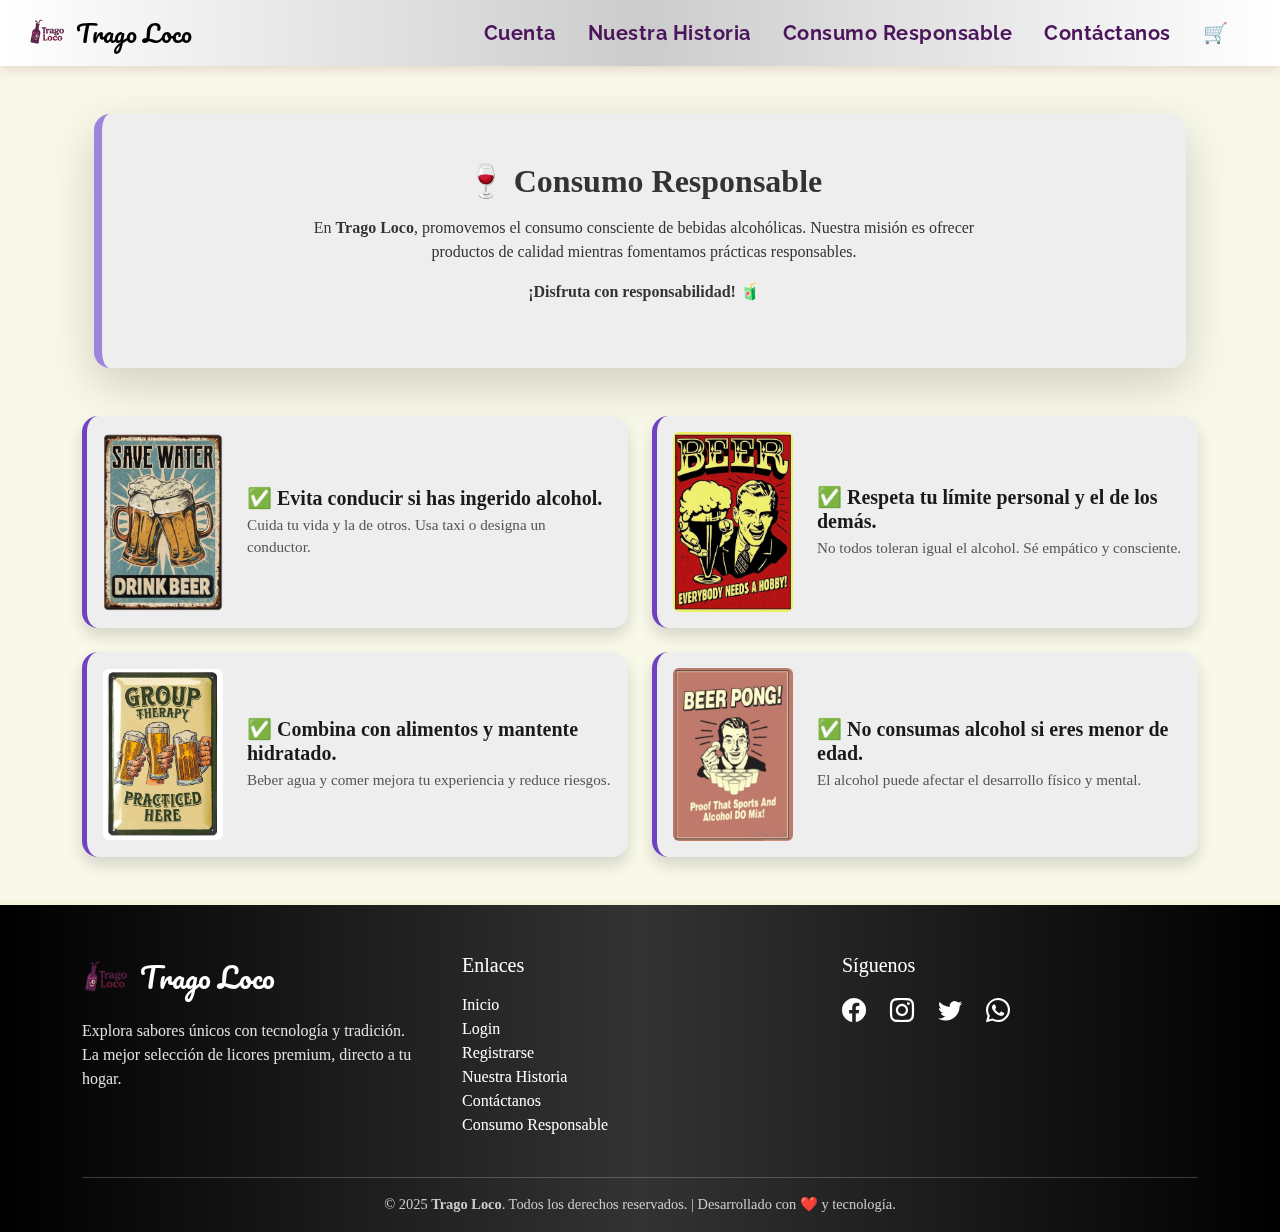
<file: paginas/Informacion/ConsumoResponsable.html>
<!DOCTYPE html>
<html lang="es">
<head>
    <meta charset="UTF-8" />
    <meta name="viewport" content="width=device-width, initial-scale=1.0" />
    <title>Consumo Responsable</title>

    <!-- Bootstrap -->
    <link href="https://cdn.jsdelivr.net/npm/bootstrap@5.3.2/dist/css/bootstrap.min.css" rel="stylesheet" />
    <link href="../../css/oscuro.css" rel="stylesheet" />
    <link href="../../css/Site.css" rel="stylesheet" />
    <link href="https://fonts.googleapis.com/css2?family=Raleway&display=swap" rel="stylesheet" />
    <link href="https://fonts.googleapis.com/css2?family=Pacifico&display=swap" rel="stylesheet" />
</head>
<body class="fondo-crema">

  <!-- Header -->
  <div id="header-container"></div>

  <!-- Contenido principal -->
  <div class="container mt-5 mb-5">
    <!-- Introducción -->
    <div class="container mb-4">
      <div class="intro-responsable p-5 rounded-4 shadow-lg text-center">
        <h2 class="fw-bold mb-3 text-white">🍷 Consumo Responsable</h2>
        <p class="mx-auto text-white" style="max-width: 700px;">
          En <strong>Trago Loco</strong>, promovemos el consumo consciente de bebidas alcohólicas.
          Nuestra misión es ofrecer productos de calidad mientras fomentamos prácticas responsables.
        </p>
        <p class="mt-3 fw-semibold text-white">¡Disfruta con responsabilidad! 🧃</p>
      </div>
    </div>

    <!-- Bloques informativos -->
    <div class="row g-4 mt-4" id="bloquesResponsables">
      <!-- Se llena dinámicamente por JS -->
    </div>
  </div>

  <!-- Footer -->
  <div id="footer-container" class="mt-5"></div>

  <!-- JS -->
  <script src="https://cdn.jsdelivr.net/npm/bootstrap@5.3.2/dist/js/bootstrap.bundle.min.js"></script>
  <script src="../../js/consumoResponsable.js"></script>

  <!-- Cargar Header y Footer -->
  <script>
    fetch('../../paginas/Shared/Header.html')
      .then(res => res.text())
      .then(data => document.getElementById('header-container').innerHTML = data);

    fetch('../../paginas/Shared/Footer.html')
      .then(res => res.text())
      .then(data => document.getElementById('footer-container').innerHTML = data);
  </script>

  <script>
// filepath: incluir en todas las páginas o en un JS común
document.addEventListener("DOMContentLoaded", function () {
  const switchInput = document.getElementById('darkModeSwitch');
  const label = document.getElementById('darkModeLabel');
  const body = document.body;

  // Aplica el modo guardado
  if (localStorage.getItem('dark-mode') === 'enabled') {
    body.classList.add('dark-mode');
    if (switchInput) switchInput.checked = true;
    if (label) label.textContent = "Modo Claro";
  }

  if (switchInput) {
    switchInput.addEventListener('change', function () {
      body.classList.toggle('dark-mode');
      if (body.classList.contains('dark-mode')) {
        localStorage.setItem('dark-mode', 'enabled');
        label.textContent = "Modo Claro";
      } else {
        localStorage.setItem('dark-mode', 'disabled');
        label.textContent = "Modo Oscuro";
      }
    });
  }
});
</script>
</body>
</html>
</file>
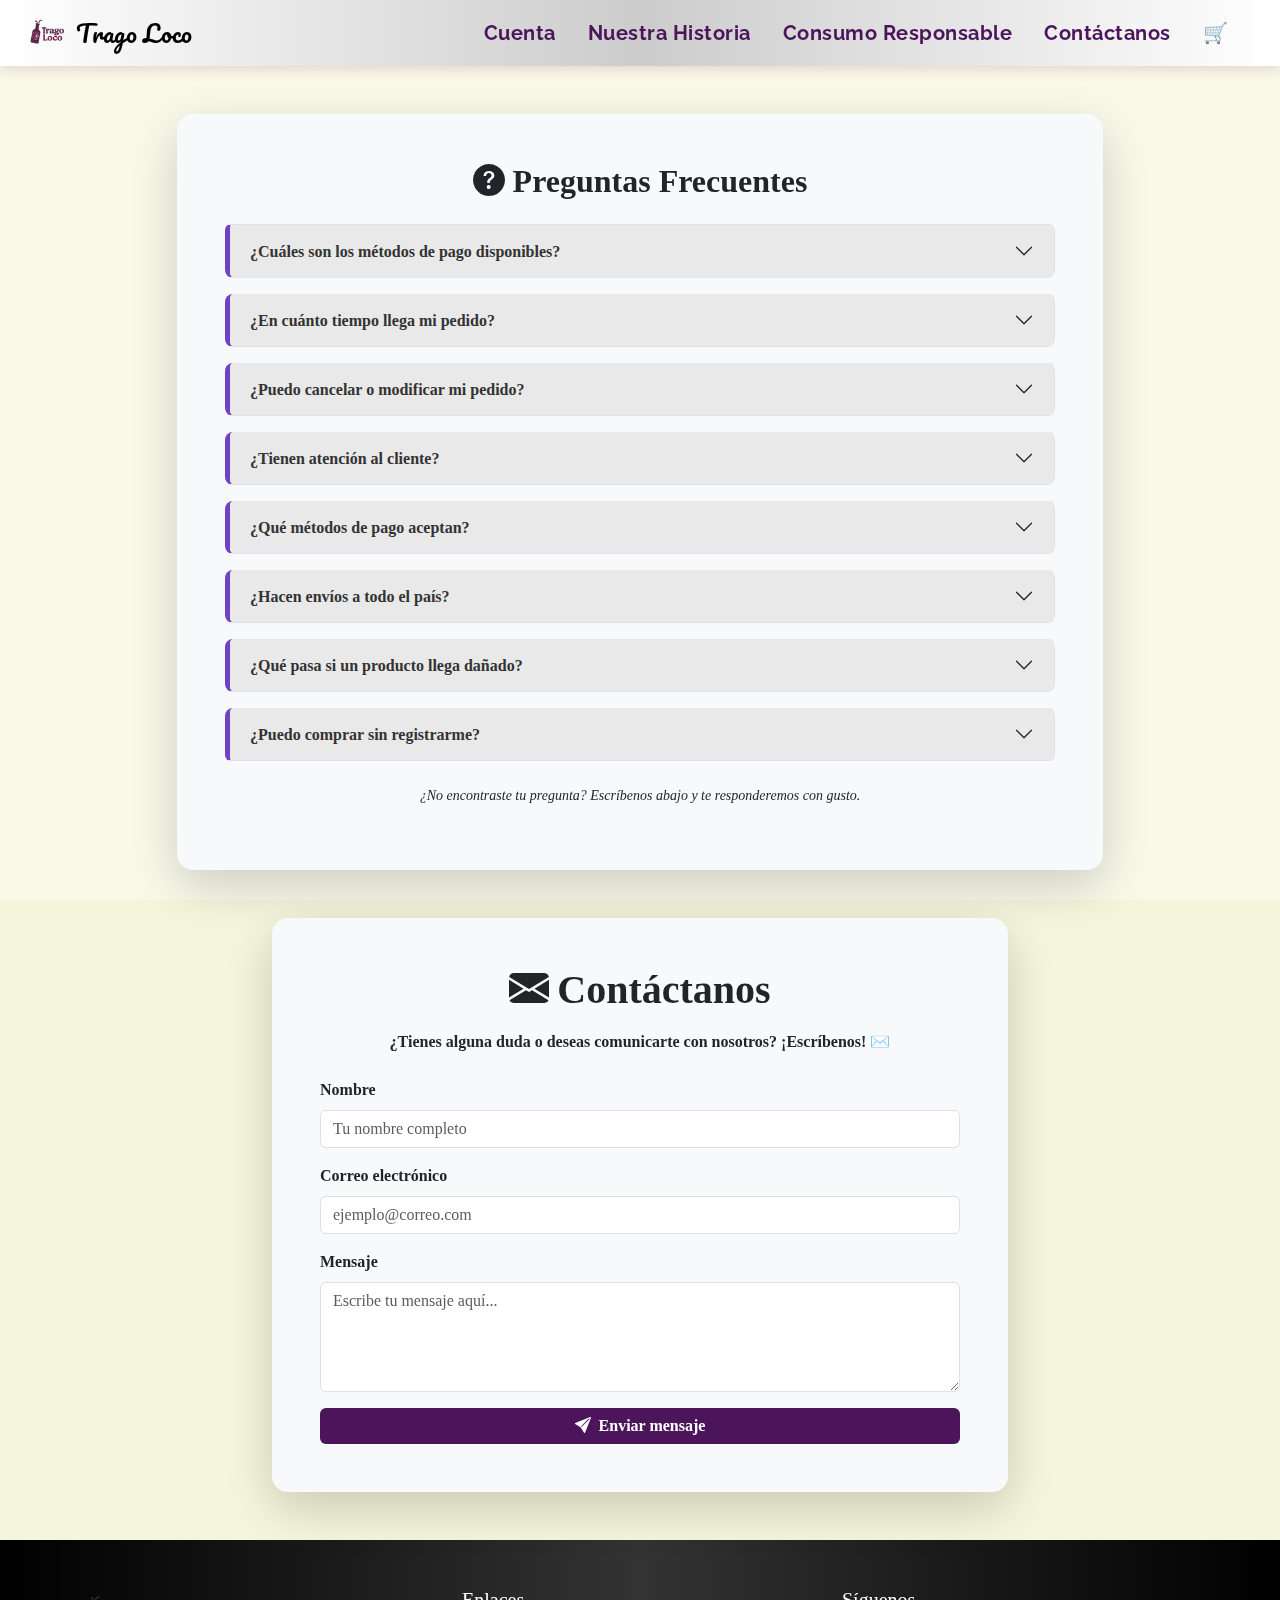
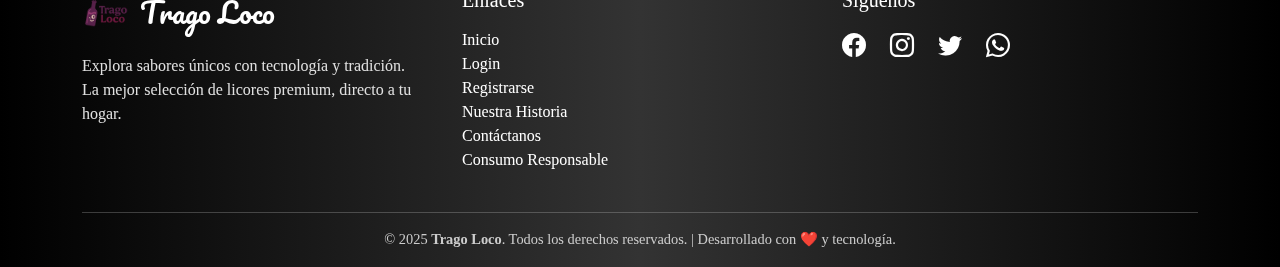
<file: paginas/Informacion/Contactanos.html>
<!DOCTYPE html>
<html lang="es">
<head>
    <meta charset="UTF-8" />
    <meta name="viewport" content="width=device-width, initial-scale=1.0" />
    <title>Contáctanos</title>

    <!-- Bootstrap & Icons -->
    <link href="https://cdn.jsdelivr.net/npm/bootstrap@5.3.2/dist/css/bootstrap.min.css" rel="stylesheet" />
    <link href="https://cdn.jsdelivr.net/npm/bootstrap-icons@1.10.5/font/bootstrap-icons.css" rel="stylesheet" />
    <link href="https://fonts.googleapis.com/css2?family=Raleway&display=swap" rel="stylesheet" />
    <link href="https://fonts.googleapis.com/css2?family=Pacifico&display=swap" rel="stylesheet" />
    <link href="../../css/oscuro.css" rel="stylesheet" />
    <link href="../../css/Site.css" rel="stylesheet" />
</head>
<body class="fondo-crema contacto-body">

  <!-- Header -->
  <div id="header-container"></div>

  <!-- Contenido principal -->
  <div class="container mt-5 mb-5">

    <!-- Preguntas Frecuentes -->
    <div class="row justify-content-center mb-5">
      <div class="col-md-10">
        <div class="p-5 rounded-4 shadow-lg bg-light">
          <h2 class="text-dark fw-bold mb-4 text-center"><i class="bi bi-question-circle-fill me-2"></i>Preguntas Frecuentes</h2>

          <div class="accordion" id="faqAccordion">
            <div class="accordion-item faq-card">
              <h2 class="accordion-header">
                <button class="accordion-button collapsed" type="button" data-bs-toggle="collapse" data-bs-target="#faq1">
                  ¿Cuáles son los métodos de pago disponibles?
                </button>
              </h2>
              <div id="faq1" class="accordion-collapse collapse" data-bs-parent="#faqAccordion">
                <div class="accordion-body">
                  Aceptamos tarjetas de crédito, débito y pagos contra entrega en ciertas zonas.
                </div>
              </div>
            </div>

            <div class="accordion-item faq-card">
              <h2 class="accordion-header">
                <button class="accordion-button collapsed" type="button" data-bs-toggle="collapse" data-bs-target="#faq2">
                  ¿En cuánto tiempo llega mi pedido?
                </button>
              </h2>
              <div id="faq2" class="accordion-collapse collapse" data-bs-parent="#faqAccordion">
                <div class="accordion-body">
                  Los pedidos se entregan entre 1 a 3 días hábiles dependiendo de tu ubicación.
                </div>
              </div>
            </div>

            <div class="accordion-item faq-card">
              <h2 class="accordion-header">
                <button class="accordion-button collapsed" type="button" data-bs-toggle="collapse" data-bs-target="#faq3">
                  ¿Puedo cancelar o modificar mi pedido?
                </button>
              </h2>
              <div id="faq3" class="accordion-collapse collapse" data-bs-parent="#faqAccordion">
                <div class="accordion-body">
                  Sí, puedes hacerlo antes de que el pedido haya sido despachado. Contáctanos rápidamente.
                </div>
              </div>
            </div>

            <div class="accordion-item faq-card">
              <h2 class="accordion-header">
                <button class="accordion-button collapsed" type="button" data-bs-toggle="collapse" data-bs-target="#faq4">
                  ¿Tienen atención al cliente?
                </button>
              </h2>
              <div id="faq4" class="accordion-collapse collapse" data-bs-parent="#faqAccordion">
                <div class="accordion-body">
                  Claro, puedes escribirnos desde este formulario o por nuestras redes sociales 24/7.
                </div>
              </div>
            </div>
          </div>

          <p class="mt-4 text-center text-dark small fst-italic">
            ¿No encontraste tu pregunta? Escríbenos abajo y te responderemos con gusto.
          </p>
        </div>
      </div>
    </div>

    <!-- Formulario de contacto -->
    <div class="row justify-content-center">
      <div class="col-md-8">
        <div class="bg-light p-5 rounded-4 shadow-lg">
          <h1 class="fw-bold text-dark text-center mb-3"><i class="bi bi-envelope-fill me-2"></i>Contáctanos</h1>
          <p class="fw-semibold text-center mb-4 text-dark">
            ¿Tienes alguna duda o deseas comunicarte con nosotros? ¡Escríbenos! ✉️
          </p>

          <form id="formContacto">
            <div class="mb-3">
              <label for="Nombre" class="form-label fw-semibold text-dark">Nombre</label>
              <input type="text" class="form-control" name="Nombre" id="Nombre" placeholder="Tu nombre completo" required />
            </div>

            <div class="mb-3">
              <label for="Email" class="form-label fw-semibold text-dark">Correo electrónico</label>
              <input type="email" class="form-control" name="Email" id="Email" placeholder="ejemplo@correo.com" required />
            </div>

            <div class="mb-3">
              <label for="Mensaje" class="form-label fw-semibold text-dark">Mensaje</label>
              <textarea class="form-control" name="Mensaje" id="Mensaje" rows="4" placeholder="Escribe tu mensaje aquí..." required></textarea>
            </div>

            <button type="submit" class="btn btn-morado w-100 fw-bold">
              <i class="bi bi-send-fill me-1"></i> Enviar mensaje
            </button>
          </form>
        </div>
      </div>
    </div>
  </div>

  <!-- Footer -->
  <div id="footer-container" class="mt-5"></div>

  <!-- Scripts -->
  <script src="https://cdn.jsdelivr.net/npm/bootstrap@5.3.2/dist/js/bootstrap.bundle.min.js"></script>
  <script src="../../js/contactanos.js"></script>

  <!-- Cargar Header y Footer -->
  <script>
    fetch('../../paginas/Shared/Header.html')
      .then(res => res.text())
      .then(data => document.getElementById('header-container').innerHTML = data);

    fetch('../../paginas/Shared/Footer.html')
      .then(res => res.text())
      .then(data => document.getElementById('footer-container').innerHTML = data);
  </script>

  <script>
// filepath: incluir en todas las páginas o en un JS común
document.addEventListener("DOMContentLoaded", function () {
  const switchInput = document.getElementById('darkModeSwitch');
  const label = document.getElementById('darkModeLabel');
  const body = document.body;

  // Aplica el modo guardado
  if (localStorage.getItem('dark-mode') === 'enabled') {
    body.classList.add('dark-mode');
    if (switchInput) switchInput.checked = true;
    if (label) label.textContent = "Modo Claro";
  }

  if (switchInput) {
    switchInput.addEventListener('change', function () {
      body.classList.toggle('dark-mode');
      if (body.classList.contains('dark-mode')) {
        localStorage.setItem('dark-mode', 'enabled');
        label.textContent = "Modo Claro";
      } else {
        localStorage.setItem('dark-mode', 'disabled');
        label.textContent = "Modo Oscuro";
      }
    });
  }
});
</script>
</body>
</html>
</file>
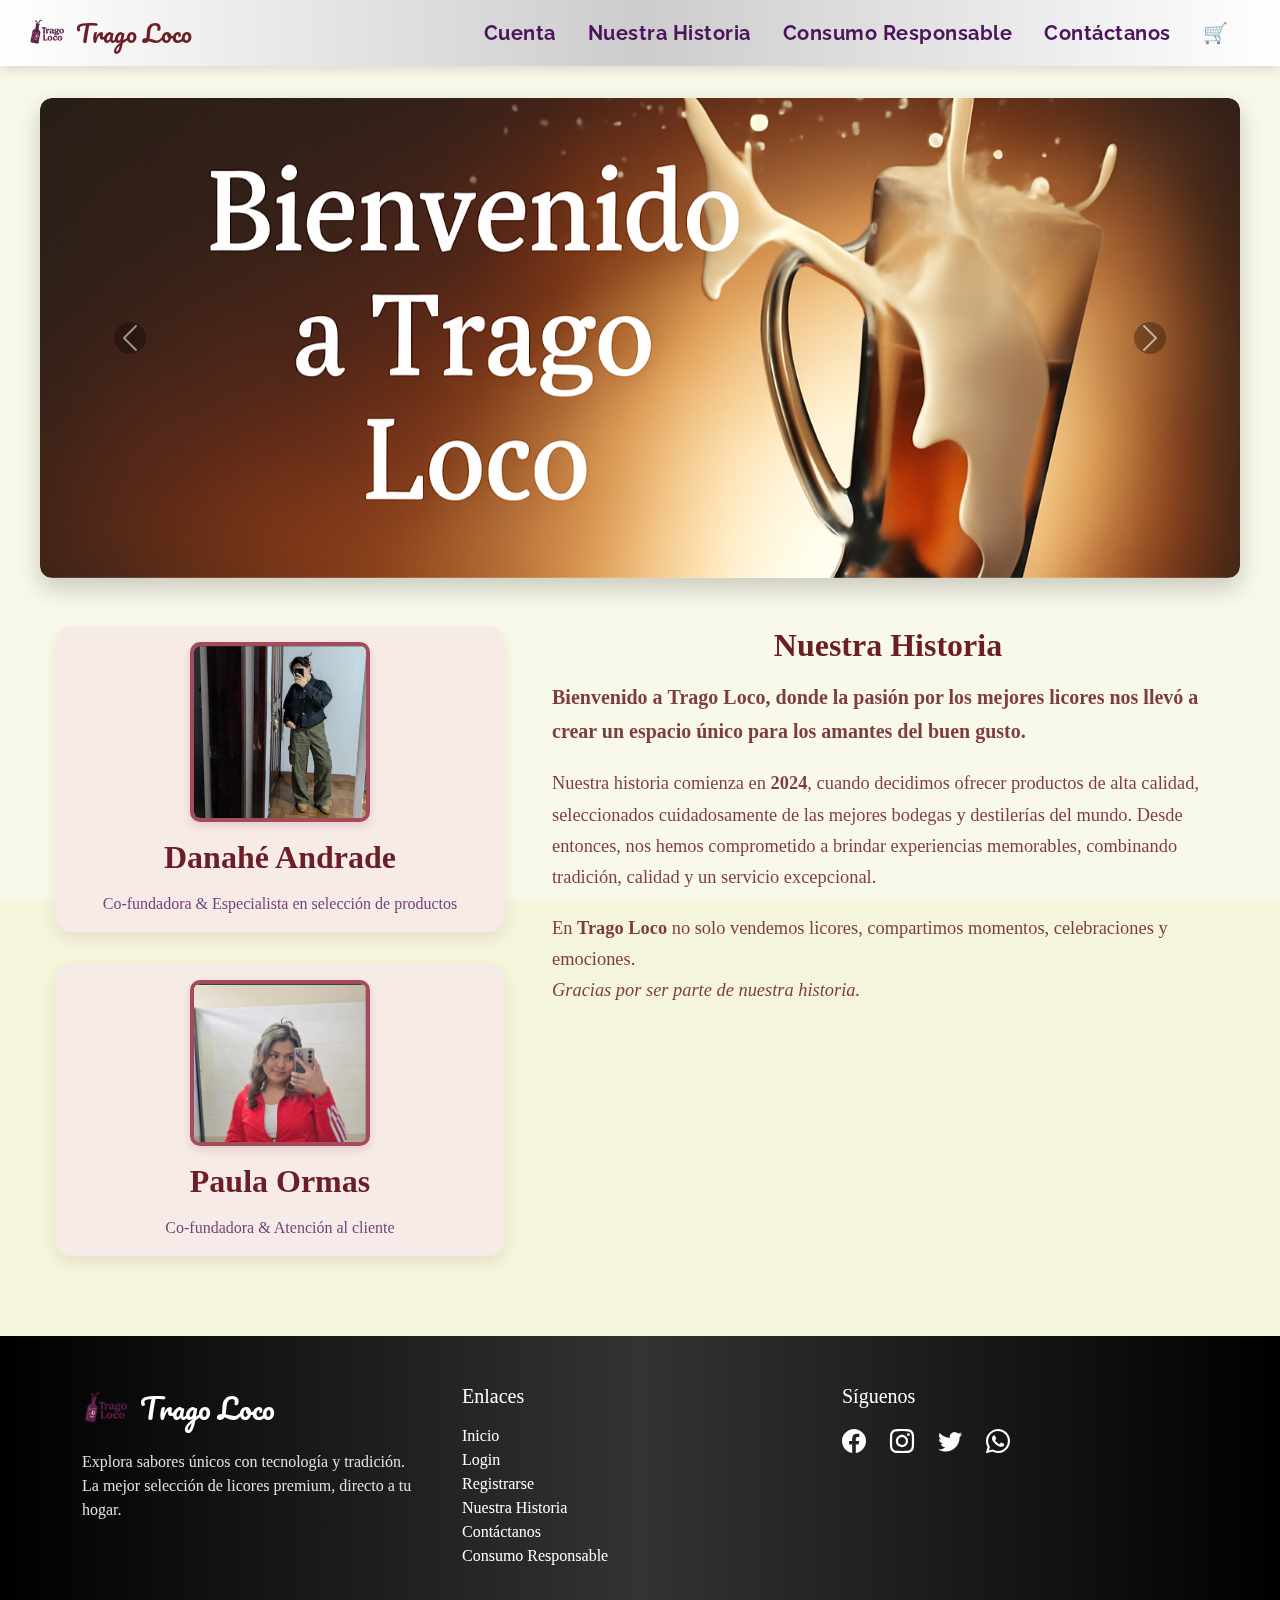
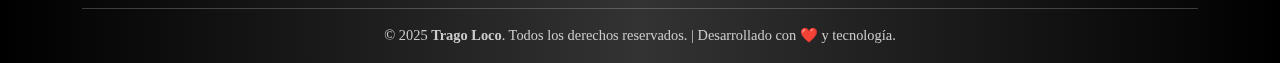
<file: paginas/Informacion/NuestraHistoria.html>
<!DOCTYPE html>
<html lang="es">
<head>
    <meta charset="UTF-8" />
    <meta name="viewport" content="width=device-width, initial-scale=1" />
    <title>Nuestra Historia | Trago Loco</title>

    <link href="https://cdn.jsdelivr.net/npm/bootstrap@5.3.2/dist/css/bootstrap.min.css" rel="stylesheet" />
    <link href="../../css/Site.css" rel="stylesheet" />
    <link href="https://fonts.googleapis.com/css2?family=Raleway&display=swap" rel="stylesheet" />
    <link href="https://fonts.googleapis.com/css2?family=Pacifico&display=swap" rel="stylesheet" />

</head>
<body class="fondo-crema">

    <!-- Header -->
    <div id="header-container"></div>

    <!-- Carrusel -->
    <div id="carouselTragoLoco" class="carousel slide" data-bs-ride="carousel" aria-label="Carrusel Nuestra Historia">
        <div class="carousel-inner">
            <div class="carousel-item active">
                <img src="../../imagenes/bienvenida2.png" alt="Bienvenida a Trago Loco" />
            </div>
            <div class="carousel-item">
                <img src="/imagenes/cokmejorado.png" alt="Variedad de tragos" />
            </div>
            <div class="carousel-item">
                <img src="../../imagenes/vodka.jpg" alt="Selección de vodkas" />
            </div>
            <div class="carousel-item">
                <img src="../../imagenes/botellas.jpg" alt="Colección de botellas" />
            </div>
        </div>
        <button class="carousel-control-prev" type="button" data-bs-target="#carouselTragoLoco" data-bs-slide="prev" aria-label="Anterior">
            <span class="carousel-control-prev-icon" aria-hidden="true"></span>
        </button>
        <button class="carousel-control-next" type="button" data-bs-target="#carouselTragoLoco" data-bs-slide="next" aria-label="Siguiente">
            <span class="carousel-control-next-icon" aria-hidden="true"></span>
        </button>
    </div>

    <!-- Contenido principal -->
    <main class="historia-wrapper" role="main">
        <!-- Creadores -->
        <section class="creadores" aria-label="Creadores de Trago Loco">
            <article class="creador-card">
                <img src="../../imagenes/danahe.jpg" alt="Danahe, cofundadora de Trago Loco" />
                <h3>Danahé Andrade</h3>
                <p>Co-fundadora & Especialista en selección de productos</p>
            </article>
            <article class="creador-card">
                <img src="../../imagenes/pau.png" alt="Paula, cofundadora de Trago Loco" />
                <h3>Paula Ormas</h3>
                <p>Co-fundadora & Atención al cliente</p>
            </article>
        </section>

        <!-- Texto historia -->
        <section class="historia-texto">
            <h1>Nuestra Historia</h1>
            <p class="lead">
                Bienvenido a <strong>Trago Loco</strong>, donde la pasión por los mejores licores nos llevó a crear un espacio único para los amantes del buen gusto.
            </p>
            <p>
                Nuestra historia comienza en <strong>2024</strong>, cuando decidimos ofrecer productos de alta calidad, seleccionados cuidadosamente de las mejores bodegas y destilerías del mundo.
                Desde entonces, nos hemos comprometido a brindar experiencias memorables, combinando tradición, calidad y un servicio excepcional.
            </p>
            <p>
                En <strong>Trago Loco</strong> no solo vendemos licores, compartimos momentos, celebraciones y emociones.<br />
                <em>Gracias por ser parte de nuestra historia.</em>
            </p>
        </section>
    </main>

    <!-- Footer -->
    <div id="footer-container"></div>

    <script src="https://cdn.jsdelivr.net/npm/bootstrap@5.3.2/dist/js/bootstrap.bundle.min.js"></script>

    <script>
        function cargarYModificar(selector, url) {
            fetch(url)
                .then(res => res.text())
                .then(data => {
                    document.querySelector(selector).innerHTML = data;

                    // Luego aplicar estilo directo al span "Trago Loco"
                    const spanTragoLoco = document.querySelector(`${selector} span.fs-4`);
                    if (spanTragoLoco) {
                        spanTragoLoco.style.color = '#6b1e25';
                        spanTragoLoco.style.fontFamily = "'Pacifico', cursive";
                    }
                });
        }

        cargarYModificar('#header-container', '../../paginas/Shared/Header.html');
        cargarYModificar('#footer-container', '../../paginas/Shared/Footer.html');
    </script>

</body>
</html>
</file>
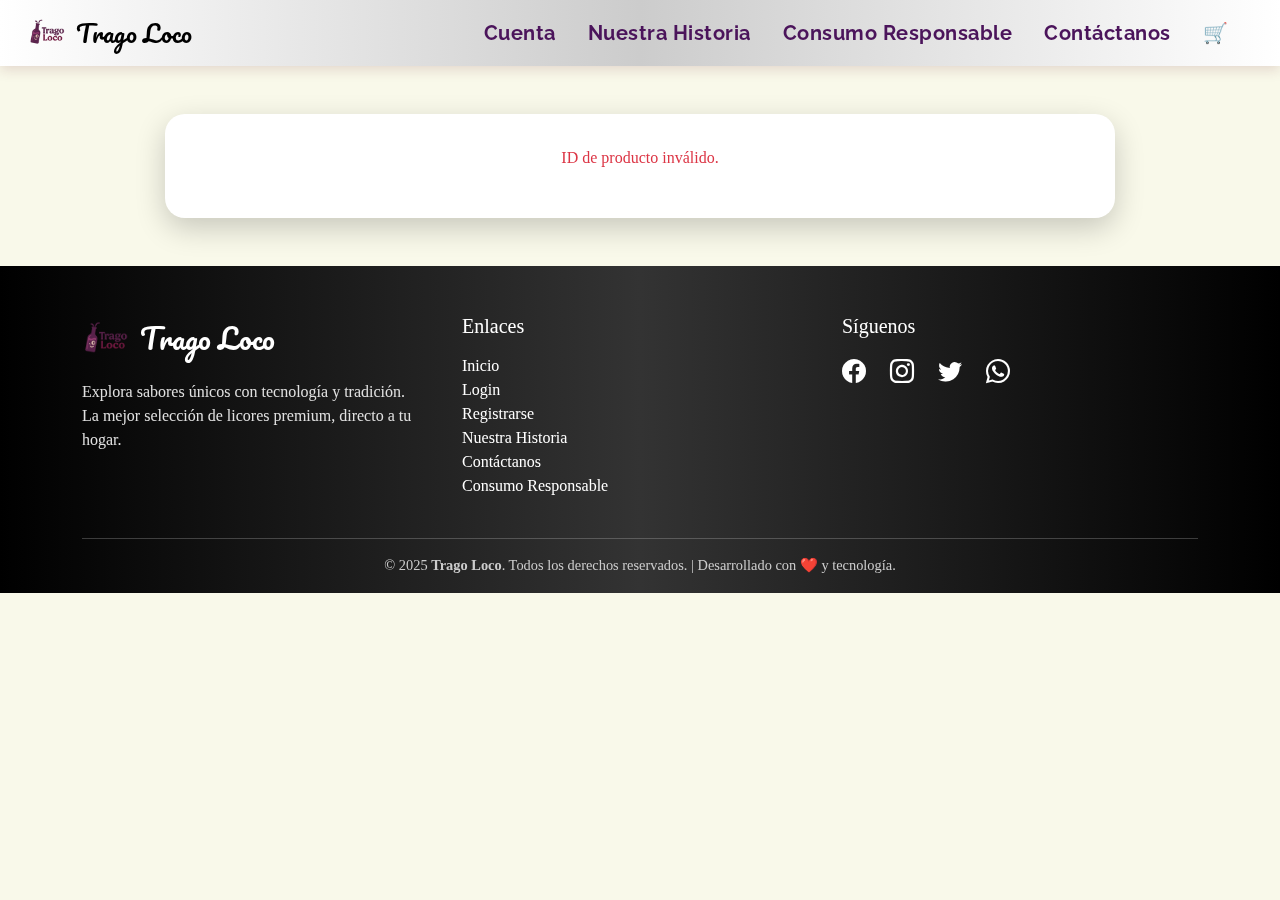
<file: paginas/Productos/Detalle.html>
<!DOCTYPE html>
<html lang="es">

<head>
  <meta charset="UTF-8" />
  <meta name="viewport" content="width=device-width, initial-scale=1.0" />
  <title>Detalle del Producto | Trago Loco</title>

  <!-- Bootstrap -->
  <link href="https://cdn.jsdelivr.net/npm/bootstrap@5.3.2/dist/css/bootstrap.min.css" rel="stylesheet" />
  <link href="../../css/oscuro.css" rel="stylesheet" />
  <link href="../../css/Site.css" rel="stylesheet" />
  <link href="https://fonts.googleapis.com/css2?family=Raleway&display=swap" rel="stylesheet" />
  <link href="https://fonts.googleapis.com/css2?family=Pacifico&display=swap" rel="stylesheet" />
</head>

<body class="fondo-crema">

  <!-- Header -->
  <div id="header-container"></div>

  <!-- Contenido principal -->
  <div class="container mt-5">
    <div class="row justify-content-center">
      <div class="col-12 col-lg-10">
        <div class="row" id="contenedorDetalle">
          <!-- Contenido cargado dinámicamente desde detalle.js -->
        </div>
      </div>
    </div>
  </div>

  <!-- Footer -->
  <div id="footer-container" class="mt-5"></div>

  <!-- Scripts -->
  <script src="https://cdn.jsdelivr.net/npm/bootstrap@5.3.2/dist/js/bootstrap.bundle.min.js"></script>

  <script>
    document.addEventListener("DOMContentLoaded", () => {
      const urlParams = new URLSearchParams(window.location.search);
      const id = parseInt(urlParams.get("id"));
      const contenedor = document.getElementById("contenedorDetalle");

      if (!id || isNaN(id)) {
        contenedor.innerHTML = `<p class="text-center text-danger">ID de producto inválido.</p>`;
        return;
      }

      // ✅ Fetch del producto desde la API
      fetch(`https://eltragolocorest.runasp.net/api/Producto/${id}`)
        .then(res => {
          if (!res.ok) throw new Error("Producto no encontrado");
          return res.json();
        })
        .then(producto => {
          contenedor.innerHTML = `
            <div class="col-md-6 text-center mb-4">
              <img src="${producto.PROD_IMG}" alt="Imagen de ${producto.PROD_NOMBRE}" class="img-fluid rounded shadow" style="max-height: 350px;" />
            </div>
            <div class="col-md-6">
              <h2 class="text-dark fw-bold">${producto.PROD_NOMBRE}</h2>
              <p class="lead text-dark">${producto.PROD_DESCRIPCION}</p>
              <h4 class="text-dark mb-3 fw-bold">$${parseFloat(producto.PPROD_PRECIO || producto.PROD_PRECIO).toFixed(2)}</h4>

              <div class="mb-3">
                <label for="cantidad" class="text-dark fw-semibold">Cantidad:</label>
                <input type="number" id="cantidad" min="1" max="${producto.PROD_STOCK}" value="1" class="form-control w-50 d-inline-block" required />
              </div>

              <button class="btn btn-morado w-100 fw-semibold" onclick="agregarDetalleAlCarrito('${encodeURIComponent(JSON.stringify(producto))}')">
                🛒 Agregar al carrito
              </button>

              <div class="mt-4 text-center">
                <a href="Index.html" class="btn btn-outline-dark text-dark fw-semibold">← Volver al catálogo</a>
              </div>
            </div>
          `;

          // Validación en tiempo real de la cantidad
          const cantidadInput = document.getElementById("cantidad");

          cantidadInput.addEventListener("input", () => {
            let cantidad = parseInt(cantidadInput.value);

            if (cantidad <= 0 || isNaN(cantidad)) {
              cantidad = 1; // Si no es un número válido o es menor a 1, lo ajustamos a 1
            } else if (cantidad > producto.PROD_STOCK) {
              cantidad = producto.PROD_STOCK; // Si la cantidad es mayor al stock, lo ajustamos al stock disponible
            }

            cantidadInput.value = cantidad; // Actualizamos el valor del input
          });
        })
        .catch(error => {
          console.error("Error cargando producto:", error);
          contenedor.innerHTML = `<p class="text-center text-danger">Producto no encontrado o error al cargar.</p>`;
        });

      // ✅ Agregar al carrito desde detalle
      window.agregarDetalleAlCarrito = function (productoStr) {
        const producto = JSON.parse(decodeURIComponent(productoStr));
        const cantidad = parseInt(document.getElementById("cantidad").value);
        // Validación para cantidad positiva y no mayor al stock disponible
        if (cantidad <= 0 || isNaN(cantidad)) {
          alert("❌ Por favor, ingresa una cantidad válida.");
          return;
        }

        if (cantidad > producto.PROD_STOCK) {
          alert(`❌ Solo quedan ${producto.PROD_STOCK} unidades en stock.`);
          return;
        }

        const carrito = JSON.parse(localStorage.getItem("carrito")) || [];
        const existente = carrito.find(p => parseInt(p.PROD_ID) === parseInt(producto.PROD_ID));
        const precio = parseFloat(producto.PPROD_PRECIO || producto.PROD_PRECIO);

        if (existente) {
          existente.CANTIDAD += cantidad;
        } else {
          carrito.push({
            PROD_ID: parseInt(producto.PROD_ID),
            PROD_NOMBRE: producto.PROD_NOMBRE,
            PROD_PRECIO: precio,
            PROD_IMG: producto.PROD_IMG,
            CANTIDAD: cantidad
          });
        }

        localStorage.setItem("carrito", JSON.stringify(carrito));
        window.location.href = "../Carrito/Index.html";
      };
    });

    // Cargar header y footer compartidos
    fetch('../../paginas/Shared/Header.html')
      .then(res => res.text())
      .then(data => document.getElementById('header-container').innerHTML = data);

    fetch('../../paginas/Shared/Footer.html')
      .then(res => res.text())
      .then(data => document.getElementById('footer-container').innerHTML = data);
  </script>

  <script>
    // filepath: incluir en todas las páginas o en un JS común
    document.addEventListener("DOMContentLoaded", function () {
      const switchInput = document.getElementById('darkModeSwitch');
      const label = document.getElementById('darkModeLabel');
      const body = document.body;

      // Aplica el modo guardado
      if (localStorage.getItem('dark-mode') === 'enabled') {
        body.classList.add('dark-mode');
        if (switchInput) switchInput.checked = true;
        if (label) label.textContent = "Modo Claro";
      }

      if (switchInput) {
        switchInput.addEventListener('change', function () {
          body.classList.toggle('dark-mode');
          if (body.classList.contains('dark-mode')) {
            localStorage.setItem('dark-mode', 'enabled');
            label.textContent = "Modo Claro";
          } else {
            localStorage.setItem('dark-mode', 'disabled');
            label.textContent = "Modo Oscuro";
          }
        });
      }
    });
  </script>
</body>

</html>
</file>
<file: css/Site.css>
/* ======== ESTILOS GENERALES ======== */
/* Estilo general del fondo */
/* ====== FONDO GENERAL ====== */
body {
    background-color: indianred; /* Color crema claro */
    font-family: 'Segoe UI', Tahoma, Geneva, Verdana, sans-serif;
    margin: 0;
    padding: 0;
    position: relative;
    z-index: 0;
}

    /* Capa de suavidad */
    body::before {
        content: "";
        position: fixed;
        inset: 0;
        background-color: rgba(255, 255, 255, 0.4);
        backdrop-filter: blur(4px);
        z-index: -1;
    }

.fondo-crema {
    background-color: #F5F5DC !important; /* Color crema */
}



.catalogo {
    padding: 40px;
}

.bienvenida {
    font-size: 24px;
    color: #6b1e25;
    display: block;
    text-align: center;
    margin-bottom: 30px;
}



/* ======= ESTILO MENÚ HAMBURGUESA ======= */
.navbar {
    background-color: #4c145c;
    padding: 10px;
    color: white;
    font-size: 20px;
    position: relative;
}

.menu-toggle {
    cursor: pointer;
    font-size: 30px;
}

.menu {
    display: none;
    flex-direction: column;
    background-color: #4c145c;
    position: absolute;
    top: 50px;
    left: 0;
    width: 100%;
}

    .menu a {
        color: white;
        padding: 10px;
        text-decoration: none;
        border-top: 1px solid #8c2630;
    }

        .menu a:hover {
            background-color: #8c2630;
        }
/* Nuevo estilo para el carrusel de "Nuestra Historia" */
#carouselTragoLoco {
  max-width: 1200px;
  margin: 2rem auto;
  border-radius: 12px;
  overflow: hidden;
  box-shadow: 0 10px 25px rgba(0,0,0,0.2);
}

#carouselTragoLoco .carousel-inner {
  border-radius: 12px;
}

#carouselTragoLoco .carousel-item img {
  width: 100%;
  height: 480px;
  object-fit: cover;
  object-position: center;
  display: block;
  margin: 0 auto;
}

/* Estilo para los controles del carrusel */
.carousel-control-prev-icon,
.carousel-control-next-icon {
  background-color: rgba(0, 0, 0, 0.6);
  border-radius: 50%;
  padding: 10px;
}

/* Suavizar transición del carrusel */
.carousel-item {
  transition: transform 0.8s ease-in-out;
}

.creador-card h3,
.historia-texto h1 {
  font-family: 'Georgia', serif;
  font-size: 2rem;
  color: #6b1e25;
  font-weight: bold;
  margin-bottom: 1rem;
  text-align: center;
}


.btn-morado {
    background-color: #4b145b !important;
    color: #fff !important;
    border: none;
    transition: background-color 0.3s ease;
}


    .btn-morado:hover {
        background-color: #4c145c;
    }



.card {
    transition: transform 0.3s ease, box-shadow 0.3s ease;
}

    .card:hover {
        transform: scale(1.05) translateY(-5px);
        box-shadow: 0px 8px 20px rgba(0, 0, 0, 0.3);
        z-index: 10;
    }


.welcome-banner img {
    width: 100%;
    height: auto;
    object-fit: cover;
    border-radius: 10px;
    box-shadow: 0px 4px 20px rgba(0, 0, 0, 0.2);
    margin-bottom: 20px;
    margin-top: 40px; /* Ajusta este valor para que baje más o menos */
}


/* Mejorar los botones */
.btn-primary {
    background-color: #007bff;
    border-color: #007bff;
    font-size: 1.1rem;
    padding: 12px 20px;
    border-radius: 5px;
}

    .btn-primary:hover {
        background-color: #0056b3;
        border-color: #0056b3;
    }

/* Mejorar los campos de entrada */
.form-control-lg {
    padding: 0.8rem 1.2rem;
    font-size: 1.1rem;
    border-radius: 8px;
}

/* Mejorar la tabla */
.table-striped tbody tr:nth-of-type(odd) {
    background-color: #f2f2f2;
}

.table-bordered th, .table-bordered td {
    border: 1px solid #ddd;
    padding: 12px;
}

.table-dark th {
    background-color: #343a40;
    color: white;
}


/* Botones con estilo */
.btn-lg {
    padding: 12px 20px;
    font-size: 1.1rem;
    border-radius: 8px;
    transition: all 0.3s ease;
}

    .btn-lg:hover {
        opacity: 0.9;
    }

.btn-success {
    background-color: #28a745;
    border-color: #28a745;
}

    .btn-success:hover {
        background-color: #218838;
        border-color: #1e7e34;
    }


/* Estilo para las tarjetas del acordeón FAQ */
.faq-card {
  background-color: #f1f1f1;
  border-left: 5px solid #6f42c1;
  border-radius: 0.5rem;
  margin-bottom: 1rem;
  transition: box-shadow 0.3s ease-in-out;
}

.faq-card:hover {
  box-shadow: 0 0 12px rgba(111, 66, 193, 0.2);
}

.accordion-button {
  font-weight: 600;
  color: #333;
  background-color: #e9e9e9;
  transition: background-color 0.2s ease-in-out;
  border-radius: 0.25rem;
}

.accordion-button:not(.collapsed) {
  background-color: #d1c4e9;
  color: #000;
}

.accordion-body {
  background-color: #fdfdfd;
  color: #444;
  border-top: 1px solid #ddd;
  padding-top: 1rem;
}
 


/* Estilo visual para bloques oscuros de consumo responsable */

.intro-responsable {
  background-color: #eeeeee;
  color: #333 !important; /* Forzar texto oscuro */
  border-left: 8px solid #a084dc;
}

.intro-responsable h2,
.intro-responsable p {
  color: #333 !important; /* Forzar encabezado y párrafos a color oscuro */
}

/* Estilo visual para bloques de recomendaciones */
/* Estilo limpio y claro para consumo responsable */
.bloque-responsable {
  background-color: #eeeeee; /* similar al FAQ */
  color: #333;
  border-left: 5px solid #6f42c1; /* morado */
  transition: transform 0.2s ease, box-shadow 0.2s ease;
  cursor: pointer;
  padding: 1rem;
  border-radius: 0.5rem;
}

.bloque-responsable:hover {
  transform: translateY(-3px);
  box-shadow: 0 4px 10px rgba(111, 66, 193, 0.1);
}

.bloque-responsable h5 {
  color: #1a1a1a;
  font-weight: 600;
}

.bloque-responsable p {
  color: #555;
  font-size: 0.95rem;
}


main.container {
  background-color: var(--cat-bg);
  padding: 2rem 1rem;
  border-radius: 20px;
  box-shadow: 0 8px 20px rgba(107, 30, 37, 0.3);
  color: var(--cat-texto);
  max-width: 1100px;
  margin-left: auto;
  margin-right: auto;
  text-align: center; /* CENTRAR TODO EL TEXTO DENTRO DEL CONTENEDOR */
}

main.container h2 {
  color: #6b1e25;
  font-weight: 700;
  margin-bottom: 1.5rem;
  text-align: center; /* Asegura el título centrado */
}

main.container p.text-muted {
  color: var(--vino-claro);
  text-align: center; /* Centra el texto cuando no hay productos */
}

#contenedorProductos {
  text-align: center; /* Centrar el contenido de productos (cards) */
  display: flex;
  flex-wrap: wrap;
  justify-content: center; /* Centra horizontalmente las cards */
  gap: 1.5rem;
}

.card {
  display: inline-block; /* Para que el texto dentro se centre y cards alineadas */
  max-width: 280px;
  margin: 0 auto;
}
#logo {
  max-width: 180px;   /* Aumenta el tamaño máximo */
  width: 100%;        /* Que ocupe el ancho disponible hasta max-width */
  height: auto;       /* Mantiene proporción */
  margin-bottom: 1.5rem; /* Espacio debajo */
  display: block;
  margin-left: auto;
  margin-right: auto; /* Centrar horizontalmente */
}



  :root {
      --vino: #6b1e25;
      --vino-claro: #a44b5a;
      --crema: #f5f5dc;
      --dorado-suave: #d4af37;
      --texto: #4b145b;
      --fondo: #fff8f0;
      --sombra-suave: rgba(107, 30, 37, 0.15);
      --cat-bg: #462f34; /* fondo oscuro más suave */
      --cat-texto: #f1c0c3; /* texto rosado claro */
      --cat-hover: #a44b5a;
    }




  

 
    nav.navbar {
      background: linear-gradient(to right, var(--crema), var(--vino), var(--crema));
      font-family: 'Raleway', sans-serif;
      box-shadow: 0 4px 12px rgba(107,30,37,0.15);
      padding: 0.5rem 1rem;
    }

    .navbar-brand {
      font-family: 'Pacifico', cursive;
      font-size: 1.8rem;
      color: var(--vino) !important;
      user-select: none;
    }

    .navbar-brand img {
      height: 40px;
    }

    .nav-link {
      color: var(--vino);
      font-weight: 600;
      transition: color 0.25s ease;
      user-select: none;
    }
    .nav-link:hover, .nav-link:focus {
      color: var(--vino-claro);
      text-decoration: underline;
      outline: none;
    }

    .badge {
      min-width: 20px;
      height: 20px;
      padding: 0 7px;
      font-weight: 700;
      line-height: 20px;
      font-size: 0.75rem;
      background: var(--dorado-suave);
      color: var(--vino);
      box-shadow: 0 0 8px var(--dorado-suave);
    }

    /* Video grande al inicio ocupa todo el viewport alto */
    .video-inicio {
      width: 100vw;
      height: 100vh;
      object-fit: cover;
      object-position: center center;
      user-select: none;
      display: block;
      margin-bottom: 3rem;
    }

    /* Contenedor filtros */
    .filtros-container {
      max-width: 900px;
      margin: 0 auto 2rem;
      display: flex;
      gap: 1.5rem;
      justify-content: center;
    }
    .filtros-container select,
    .filtros-container input {
      flex: 1;
      border-radius: 20px;
      border: 2px solid var(--vino);
      padding: 0.8rem 1.2rem;
      font-size: 1.1rem;
      font-weight: 600;
      color: var(--vino);
      box-shadow: inset 0 2px 5px rgba(255,255,255,0.3);
      transition: border-color 0.3s ease, box-shadow 0.3s ease;
      user-select: text;
    }
    .filtros-container select:focus,
    .filtros-container input:focus {
      border-color: var(--vino-claro);
      box-shadow: 0 0 12px var(--vino-claro);
      outline: none;
      background: #fff6f5;
    }


     /*PRODCUTOS */
    /* Catálogo con fondo oscuro más suave y centrado */
/* Contenedor principal del catálogo */
main.container {
background-color: rgba(240, 240, 240, 0.8);/* contenedor blanco */
  padding: 2rem 1rem;
  border-radius: 20px;
  box-shadow: 0 8px 20px rgba(107, 30, 37, 0.3); /* sombra profunda */
  color: var(--cat-texto, #4b145b);
  max-width: 1100px;
  margin-left: auto;
  margin-right: auto;
}

/* Título del catálogo */
main.container h2 {
  color: #4b145b;
  font-weight: 700;
  margin-bottom: 1.5rem;
  text-align: center;
}

main.container p.text-muted {
  color: var(--vino-claro, #a44b5a);
  text-align: center;
}

/* Estilo para las tarjetas de productos */
.card {
  border-radius: 20px;
  box-shadow: 0 10px 25px rgba(0, 0, 0, 0.25);
  background-color: #ffffff;
  color: #4b145b;
  transition: transform 0.3s ease, box-shadow 0.3s ease;
  cursor: pointer;
  overflow: hidden;
  max-width: 360px;        /* más ancha */
  min-height: 520px;       /* más alta */
  padding-bottom: 1rem;    /* para dejar espacio interno */
  margin: 1rem auto;       /* separación entre tarjetas */
}


.card:hover,
.card:focus-within {
  transform: translateY(-10px) scale(1.03);
  box-shadow: 0 16px 32px rgba(164, 75, 90, 0.4);
  outline: none;
}
/* Imágenes uniformes */
    .card img {
        width: 100%;
        height: 280px; /* Ajusta el alto si lo deseas */
        object-fit: cover;
        object-position: center;
        border-radius: 20px 20px 0 0;
        background-color: #f1f1f1;
        box-shadow: 0 2px 8px rgba(0,0,0,0.07);
        display: block;
    }



/* Título del producto en negro */
.card-title {
    font-size: 1.3rem;
    color: #343a40;
    margin-top: 0.5rem;
}
.card-text.fw-bold {
  font-size: 1.2rem; /* Aumenta tamaño del precio */
}

.text-muted.small {
  font-size: 0.95rem; /* Ajusta texto de stock si deseas */
}
/* Botón "Ver más" morado */
.btn-outline-light {
  background-color: #4b145b;
  color: #ffffff;
  border: none;
}

.btn-outline-light:hover {
  background-color: #641f77;
  color: #ffffff;
}

/* Responsive */
@media (max-width: 991.98px) {
  .btn-morado {
    padding: 0.5rem 1.5rem;
    font-size: 0.9rem;
  }

  .filtros-container {
    flex-direction: column;
  }

  .filtros-container select,
  .filtros-container input {
    flex: unset;
    width: 100%;
    margin-bottom: 1rem;
  }

  main.container {
    padding: 1rem;
  }
}




    body.verificacion-body {
      background-image: url('../imagenes/colores.jpg');
      background-size: cover;
      background-attachment: fixed;
      background-position: center;
      background-repeat: no-repeat;
      background-color: #1a1a1a;
      color: white;
      text-align: center;
      padding-top: 80px;
      min-height: 100vh;
      display: flex;
      align-items: center;
      justify-content: center;
    }

    #form-wrapper {
      max-width: 400px;
      width: 90%;
      background: rgba(255, 255, 255, 0.95);
      padding: 2rem;
      border-radius: 12px;
      box-shadow: 0 5px 20px rgb(107 30 37 / 0.3);
      text-align: center;
      color: #1a1a1a;
    }

    #logo {
      max-width: 180px;
      width: 100%;
      height: auto;
      margin-bottom: 1.5rem;
      display: block;
      margin-left: auto;
      margin-right: auto;
    }

    /* Inputs */
    #formEdad input.form-control {
      text-align: center;
      font-weight: bold;
      font-size: 1.2em;
      background-color: #fffbe6;
      border: 2px solid purple;
      margin-bottom: 1rem;
      padding: 0.5rem;
      border-radius: 6px;
    }

    /* Botón */
    #formEdad button.btn-verificar {
      background-color: #8B0000;
      color: white;
      font-weight: bold;
      border: none;
      padding: 0.6rem 1.2rem;
      font-size: 1.1em;
      border-radius: 6px;
      cursor: pointer;
      transition: background-color 0.3s;
      width: 100%;
    }

    #formEdad button.btn-verificar:hover {
      background-color: mediumpurple;
    }

    /* Mensaje de error */
    #mensajeError {
      margin-top: 1rem;
      color: #b00000;
      font-weight: bold;
      min-height: 1.5em;
    }

    /* Responsive: reducir tamaño de inputs en pantallas muy pequeñas */
    @media (max-width: 400px) {
      #formEdad input.form-control {
        font-size: 1em;
        padding: 0.4rem;
      }
      #formEdad button.btn-verificar {
        font-size: 1em;
        padding: 0.5rem;
      }
    }
 

    /* DETALLE */


    /* Ajuste para la sección de detalle de producto */
#contenedorDetalle {
  background-color: #ffffff;
  padding: 2rem;
  border-radius: 20px;
  box-shadow: 0 10px 30px rgba(0, 0, 0, 0.2);
  display: flex;
  gap: 2rem;
  flex-wrap: wrap;
  justify-content: center;
  align-items: center;
}

#contenedorDetalle img {
  width: 100%;
  max-width: 400px;
  height: auto;
  border-radius: 15px;
  object-fit: cover;
  box-shadow: 0 6px 12px rgba(0, 0, 0, 0.15);
}

#contenedorDetalle h2 {
  font-size: 2rem;
  color: #4b145b;
  margin-bottom: 1rem;
}

#contenedorDetalle p.lead {
  font-size: 1.15rem;
  color: #555;
}

#contenedorDetalle h4 {
  font-size: 1.5rem;
  color: #000;
  margin-bottom: 1rem;
}

#contenedorDetalle input[type="number"] {
  max-width: 120px;
  display: inline-block;
}

#contenedorDetalle .btn {
  font-size: 1.1rem;
  padding: 10px;
}

/* Modal header */
.bg-morado {
    background-color: #6b1e25 !important;
    color: #f5f5dc !important;
}

/* Modal botón cerrar */
.btn-close-white {
    filter: invert(1);
}

/* Datos personales estilo */
section.mb-5 p {
    font-size: 1.05rem;
    color: #4b145bcc;
}

/* Detalles factura en modal */
.table-bordered th, .table-bordered td {
    border: 1.5px solid #6b1e25;
    vertical-align: middle;
}

/* Responsive adjustments */
@media (max-width: 768px) {
    .titulo-principal {
        font-size: 2rem;
    }

    .sub-titulo {
        font-size: 1.2rem;
    }
}

body {
    font-family: 'Georgia', serif;
    background: #fff8f0;
    color: #4b145b;
    margin: 0;
    padding: 0;
}

/* Carrusel mejorado */
#carouselTragoLoco {
    max-width: 1200px;
    margin: 2rem auto;
    border-radius: 12px;
    overflow: hidden;
    box-shadow: 0 10px 25px rgba(0,0,0,0.2);
}

    #carouselTragoLoco .carousel-item img {
        width: 100%;
        height: 480px;
        object-fit: cover;
        object-position: center;
        display: block;
        margin: 0 auto;
    }

.carousel-control-prev-icon,
.carousel-control-next-icon {
    background-color: rgba(0, 0, 0, 0.6);
    border-radius: 50%;
    padding: 10px;
}

/* Contenedor general */
.historia-wrapper {
    max-width: 1200px;
    margin: 3rem auto 5rem;
    gap: 3rem;
    padding: 0 1rem;
    display: flex;
    align-items: flex-start;
}

/* Sección creadores */
.creadores {
    flex: 1 1 40%;
    display: flex;
    flex-direction: column;
    gap: 2rem;
}

.creador-card {
    background: #f7ebe8;
    border-radius: 15px;
    box-shadow: 0 6px 15px rgba(107, 30, 37, 0.1);
    padding: 1rem 1.5rem;
    text-align: center;
    transition: transform 0.3s ease;
}

    .creador-card:hover {
        transform: translateY(-6px);
        box-shadow: 0 10px 25px rgba(107, 30, 37, 0.3);
    }

    .creador-card img {
        width: 100%;
        max-width: 180px;
        height: auto;
        border-radius: 10px;
        border: 4px solid #a44b5a;
        margin-bottom: 1rem;
        box-shadow: 0 4px 10px rgba(107, 30, 37, 0.15);
        object-fit: cover;
    }

    .creador-card h3,
    .historia-texto h1 {
        font-family: 'Georgia', serif;
        font-size: 2rem;
        color: #6b1e25;
        font-weight: bold;
        margin-bottom: 1rem;
        text-align: center;
    }

    .creador-card p {
        font-size: 1rem;
        color: #4b145bcc;
        margin: 0;
    }

/* Historia texto */
.historia-texto {
    flex: 1 1 60%;
    font-size: 1.15rem;
    line-height: 1.7;
    color: #6b1e25dd;
}

    .historia-texto p.lead {
        font-weight: 700;
        margin-bottom: 1.25rem;
    }

    .historia-texto p {
        margin-bottom: 1.2rem;
    }

@media (max-width: 900px) {
    .historia-wrapper {
        flex-direction: column;
    }

    .creadores, .historia-texto {
        flex: 1 1 100%;
    }

    .creador-card {
        max-width: 320px;
        margin: 0 auto;
    }

    .historia-texto h1 {
        font-size: 1.8rem;
    }
}

/* Fondo de la página */
.fondo-crema {
    background-color: #f8f9fa; /* Crema */
}

/* Estilo del botón "Ver detalles" */
.btn-outline-morado {
    border-color: #6b1e25;
    color: #6b1e25;
    background-color: transparent;
    font-weight: bold;
}

.btn-outline-morado:hover {
    background-color: #6b1e25;
    color: white;
}

/* Estilo de la tabla con fondo morado */
.table-dark {
    background-color: #6b1e25; /* Color morado */
    color: white;
}

.table-dark th,
.table-dark td {
    border: 1px solid #6b1e25;
}

/* Títulos de la página */
.sub-titulo {
    color: #6b1e25;
    font-weight: bold;
}

/* Título principal */
.titulo-principal {
    font-family: 'Pacifico', cursive;
    font-size: 2rem;
    color: #6b1e25;
}

/* Fondo del modal */
.modal-header.bg-morado {
    background-color: #6b1e25;
}

.modal-header.bg-morado .modal-title {
    color: white;
}

/* Modal para los detalles de factura */
.modal-content {
    border-radius: 15px;
}

/* Fondo de la tabla dentro del modal */
.table-bordered {
    border-color: #6b1e25;
}

/* Estilo de la tabla dentro del modal */
.table-bordered th,
.table-bordered td {
    color: black;
}
</file>
<file: css/oscuro.css>
/* ======== Modo Oscuro ======== */
body.dark-mode {
    background-color: #181818 !important; /* Fondo oscuro */
    color: #f1f1f1 !important; /* Texto blanco */
}

body.dark-mode .navbar,
body.dark-mode #header-container {
    background-color: #181818 !important;
}

body.dark-mode .navbar-brand {
    color: #ffffff !important;
}

body.dark-mode .nav-link {
    color: #ffffff;
}

body.dark-mode .nav-link:hover {
    color: #a44b5a;
}

body.dark-mode .card,
body.dark-mode .modal-content,
body.dark-mode .dropdown-menu {
    background-color: #232323 !important; /* Fondo de las tarjetas y modales */
    color: #f1f1f1 !important; /* Color del texto de las tarjetas y modales */
    box-shadow: 0 6px 12px rgba(255, 255, 255, 0.1); /* Sombra más suave */
}

body.dark-mode .btn-morado {
    background-color: #6b1e25;
    color: white !important;
}

body.dark-mode .btn-morado:hover {
    background-color: #4c145c;
}

body.dark-mode .fondo-crema {
    background-color: #1e1e1e !important;
}

body.dark-mode .faq-card {
    background-color: #2e2e2e;
    color: #ffffff;
    border-left: 5px solid #6f42c1;
}

body.dark-mode .btn-primary {
    background-color: #007bff;
    color: #ffffff;
}

body.dark-mode .table-striped tbody tr:nth-of-type(odd) {
    background-color: #333333;
}

body.dark-mode .table-dark th {
    background-color: #222222;
    color: white;
}

body.dark-mode .table-bordered th,
.table-bordered td {
    border: 1px solid #444444;
    color: #333;
}

body.dark-mode .intro-responsable {
    background-color: rgba(255, 255, 255, 0.15);
    color: white !important;
}

body.dark-mode .bloque-responsable {
    background-color: rgba(255, 255, 255, 0.15);
    color: white;
}

/* ====== Modo oscuro para Nuestra Historia ====== */
body.dark-mode .historia-wrapper {
    background: #181818 !important;
    color: #f1f1f1 !important;
}

body.dark-mode .historia-texto {
    background: #232323 !important;
    color: #e0e0e0 !important;
    border-radius: 12px;
    padding: 2rem;
    box-shadow: 0 4px 16px rgba(0,0,0,0.5);
}

body.dark-mode .historia-texto h1,
body.dark-mode .historia-texto strong {
    color: #ffb6c1 !important;
}

body.dark-mode .historia-texto em {
    color: #b0b0b0 !important;
}

body.dark-mode .creadores {
    background: transparent !important;
}

body.dark-mode .creador-card {
    background: #232323 !important;
    color: #fff !important;
    border: 1px solid #444;
    box-shadow: 0 2px 8px rgba(0,0,0,0.4);
}

body.dark-mode .creador-card h3 {
    color: #ffb6c1 !important;
}

body.dark-mode .creador-card p {
    color: #e0e0e0 !important;
}

body.dark-mode .creador-card img {
    border: 3px solid #6b1e25;
    border-radius: 50%;
    background: #181818;
}

body.dark-mode .carousel-inner,
body.dark-mode .carousel-item,
body.dark-mode .carousel {
    background: #181818 !important;
}

body.dark-mode .carousel-control-prev-icon,
body.dark-mode .carousel-control-next-icon {
    filter: invert(1);
}

body.dark-mode .creador-card {
    background: #333333;
    color: white;
}

body.dark-mode .historia-texto {
    color: #ccc;
}

body.dark-mode .btn-outline-light,
body.dark-mode .btn {
    background-color: #333 !important;
    color: #fff !important;
    border-color: #fff !important;
}

body.dark-mode .btn-outline-light:hover {
    background-color: #444444;
}

body.dark-mode .form-control,
body.dark-mode input,
body.dark-mode select {
    background-color: #222 !important;
    color: #fff !important;
    border-color: #444 !important;
}

body.dark-mode .text-muted {
    color: #b0b0b0 !important;
}

/* ====== Modo oscuro para Login ====== */
body.dark-mode .fondo-crema,
body.dark-mode {
    background-color: #181818 !important;
    color: #f1f1f1 !important;
}

body.dark-mode .login-container {
    background: #232323 !important;
    border: 1px solid #a44b5a !important;
    color: #f1f1f1 !important;
    box-shadow: 0 10px 30px rgba(107, 30, 37, 0.25);
}

body.dark-mode .login-container h2,
body.dark-mode .titulo-principal,
body.dark-mode .sub-titulo {
    color: #ffb6c1 !important;
}

body.dark-mode .form-control,
body.dark-mode input {
    background-color: #222 !important;
    color: #fff !important;
    border-color: #a44b5a !important;
}

body.dark-mode .form-label,
body.dark-mode .form-text {
    color: #ffb6c1 !important;
}

body.dark-mode .btn-morado,
body.dark-mode .btn-outline-morado {
    background-color: #6b1e25 !important;
    color: #fff !important;
    border-color: #a44b5a !important;
}

body.dark-mode .btn-morado:hover,
body.dark-mode .btn-outline-morado:hover {
    background-color: #a44b5a !important;
    color: #fff !important;
}

body.dark-mode .bg-white, body.dark-mode main.bg-white {
    background-color: #3b4045 !important;
    color: #f1f1f1 !important;
}

body.dark-mode .table,
body.dark-mode .table-bordered,
body.dark-mode .table-striped,
body.dark-mode .table-dark {
    background-color: #232323 !important;
    color: #fff !important;
}

body.dark-mode .table-dark th,
body.dark-mode .table-dark td {
    background-color: #232323 !important;
    color: #fff !important;
    border-color: #a44b5a !important;
}

body.dark-mode .table-striped tbody tr:nth-of-type(odd) {
    background-color: #292929 !important;
}

body.dark-mode .alert-danger {
    background-color: #3a1a1a !important;
    color: #ffb6c1 !important;
    border: 1px solid #a44b5a !important;
}

body.dark-mode a {
    color: #a44b5a !important;
}
body.dark-mode a:hover {
    color: #fff !important;
}

/* ====== Modo oscuro para Registro ====== */
body.dark-mode .registro-container {
    background: #232323 !important;
    border: 1px solid #a44b5a !important;
    color: #f1f1f1 !important;
    box-shadow: 0 10px 30px rgba(107, 30, 37, 0.25);
}

body.dark-mode .registro-container h2,
body.dark-mode .registro-container .titulo-principal,
body.dark-mode .registro-container .sub-titulo {
    color: #ffb6c1 !important;
}

body.dark-mode .registro-container .form-control,
body.dark-mode .registro-container input,
body.dark-mode .registro-container select {
    background-color: #222 !important;
    color: #fff !important;
    border-color: #a44b5a !important;
}

body.dark-mode .registro-container .form-label,
body.dark-mode .registro-container .form-text {
    color: #ffb6c1 !important;
}

body.dark-mode .registro-container .btn-morado,
body.dark-mode .registro-container .btn-outline-morado {
    background-color: #6b1e25 !important;
    color: #fff !important;
    border-color: #a44b5a !important;
}

body.dark-mode .registro-container .btn-morado:hover,
body.dark-mode .registro-container .btn-outline-morado:hover {
    background-color: #a44b5a !important;
    color: #fff !important;
}

body.dark-mode .registro-container a {
    color: #ffb6c1 !important;
}
body.dark-mode .registro-container a:hover {
    color: #fff !important;
}

body.dark-mode .registro-container .alert-danger {
    background-color: #3a1a1a !important;
    color: #ffb6c1 !important;
    border: 1px solid #a44b5a !important;
}

body.dark-mode main.registro-main {
    background: #3b4045 !important;
    color: #f1f1f1 !important;
    box-shadow: 0 15px 35px rgba(107, 30, 37, 0.35);
}

body.dark-mode main.registro-main h2 {
    color: #ffb6c1 !important;
}

body.dark-mode main.registro-main label,
body.dark-mode main.registro-main .form-label {
    color: #ffb6c1 !important;
}

body.dark-mode main.registro-main input.form-control,
body.dark-mode main.registro-main select.form-select {
    background-color: #181818 !important;
    color: #fff !important;
    border: 2px solid #a44b5a !important;
}

body.dark-mode main.registro-main input.form-control:focus,
body.dark-mode main.registro-main select.form-select:focus {
    background-color: #232323 !important;
    border-color: #ffb6c1 !important;
    color: #fff !important;
}

body.dark-mode main.registro-main .form-text,
body.dark-mode main.registro-main .text-muted {
    color: #b0b0b0 !important;
}

body.dark-mode main.registro-main button[type="submit"] {
    background: linear-gradient(45deg, #6b1e25, #a44b5a) !important;
    color: #fff !important;
    box-shadow: 0 6px 15px rgba(107, 30, 37, 0.4);
}

body.dark-mode main.registro-main button[type="submit"]:hover,
body.dark-mode main.registro-main button[type="submit"]:focus {
    background: linear-gradient(45deg, #a44b5a, #6b1e25) !important;
    color: #fff !important;
    box-shadow: 0 0 20px #a44b5aaa;
}

/* ====== Modo oscuro para Verificar Edad ====== */
body.dark-mode .verificacion-body,
body.dark-mode.verificacion-body {
    background: #181818 !important;
    color: #f1f1f1 !important;
}

body.dark-mode #form-wrapper {
    background: #000 !important;
    color: #f1f1f1 !important;
    border-radius: 16px;
    box-shadow: 0 8px 32px rgba(107, 30, 37, 0.25);
    padding: 2rem 2.5rem;
}

body.dark-mode #form-wrapper h2 {
    color: #ffb6c1 !important;
}

body.dark-mode #form-wrapper input.form-control {
    background-color: #dee2e6 !important;
    color: #fff !important;
    border: 2px solid #a44b5a !important;
}
body.dark-mode #form-wrapper input.form-control:focus {
    background-color: #232323 !important;
    border-color: #ffb6c1 !important;
    color: #fff !important;
}

body.dark-mode #form-wrapper .btn-verificar {
    background: linear-gradient(45deg, #6b1e25, #a44b5a) !important;
    color: #fff !important;
    border: none;
    border-radius: 30px;
    font-weight: bold;
    margin-top: 1rem;
    transition: background 0.3s;
}

body.dark-mode #form-wrapper .btn-verificar:hover,
body.dark-mode #form-wrapper .btn-verificar:focus {
    background: linear-gradient(45deg, #a44b5a, #6b1e25) !important;
    color: #fff !important;
    box-shadow: 0 0 20px #a44b5aaa;
}

body.dark-mode #mensajeError {
    color: #ffb6c1 !important;
    background: #3a1a1a !important;
    border-radius: 8px;
    padding: 0.5rem 1rem;
    margin-top: 1rem;
}

/* ====== Modo oscuro para Contactanos ====== */
body.dark-mode .fondo-crema,
body.dark-mode .container {
    background-color: #181818 !important;
    color: #f1f1f1 !important;
}

body.dark-mode .bg-light,
body.dark-mode .shadow-lg.bg-light,
body.dark-mode .rounded-4.bg-light {
    background-color: #232323 !important;
    color: #f1f1f1 !important;
}

body.dark-mode .faq-card,
body.dark-mode .accordion-item {
    background-color: #232323 !important;
    color: #f1f1f1 !important;
    border-left: 5px solid #6b1e25 !important;
}

body.dark-mode .accordion-button {
    background-color: #232323 !important;
    color: #ffb6c1 !important;
}

body.dark-mode .accordion-button:not(.collapsed) {
    background-color: #181818 !important;
    color: #ffb6c1 !important;
}

body.dark-mode .accordion-body {
    background-color: #232323 !important;
    color: #f1f1f1 !important;
}

body.dark-mode .form-label,
body.dark-mode .fw-semibold,
body.dark-mode .text-dark {
    color: #ffb6c1 !important;
}

body.dark-mode .form-control,
body.dark-mode textarea.form-control {
    background-color: #181818 !important;
    color: #fff !important;
    border: 1.5px solid #a44b5a !important;
}

body.dark-mode .form-control:focus,
body.dark-mode textarea.form-control:focus {
    background-color: #232323 !important;
    border-color: #ffb6c1 !important;
    color: #fff !important;
}

body.dark-mode .btn-morado {
    background-color: #6b1e25 !important;
    color: #fff !important;
    border-color: #a44b5a !important;
}

body.dark-mode .btn-morado:hover,
body.dark-mode .btn-morado:focus {
    background-color: #a44b5a !important;
    color: #fff !important;
}

body.dark-mode .small,
body.dark_mode .fst-italic {
    color: #b0b0b0 !important;
}

/* Fondo especial con blur solo para Contacto en modo oscuro */
body.dark-mode.contacto-body::before {
    content: "";
    position: fixed;
    inset: 0;
    background-color: #232323;
    backdrop-filter: blur(4px);
    z-index: -1;
}

/* ====== Modo oscuro para Detalle de Producto ====== */
body.dark-mode .fondo-crema,
body.dark-mode .container {
    background-color: #181818 !important;
    color: #f1f1f1 !important;
}

body.dark-mode .img-fluid,
body.dark-mode img {
    background: #232323 !important;
    border: 2px solid #a44b5a !important;
}

body.dark-mode .text-dark,
body.dark-mode .fw-bold,
body.dark-mode .fw-semibold {
    color: #ffb6c1 !important;
}

body.dark-mode .lead {
    color: #f1f1f1 !important;
}

body.dark-mode .form-control {
    background-color: #232323 !important;
    color: #fff !important;
    border: 1.5px solid #a44b5a !important;
}

body.dark-mode .form-control:focus {
    background-color: #181818 !important;
    border-color: #ffb6c1 !important;
    color: #fff !important;
}

body.dark-mode .btn-morado {
    background-color: #6b1e25 !important;
    color: #fff !important;
    border-color: #a44b5a !important;
}

body.dark-mode .btn-morado:hover,
body.dark-mode .btn-morado:focus {
    background-color: #a44b5a !important;
    color: #fff !important;
}

body.dark-mode .btn-outline-dark,
body.dark-mode .btn-outline-dark.text-dark {
    background: transparent !important;
    color: #ffb6c1 !important;
    border-color: #a44b5a !important;
}

body.dark-mode .btn-outline-dark:hover,
body.dark-mode .btn-outline-dark:focus {
    background: #a44b5a !important;
    color: #fff !important;
    border-color: #a44b5a !important;
}

/* ====== Modo oscuro unificado con contraste elegante ====== */
body.dark-mode,
body.dark-mode .fondo-crema,
body.dark-mode .container,
body.dark-mode .bg-white,
body.dark-mode main.bg-white,
body.dark-mode .card,
body.dark-mode .modal-content,
body.dark-mode .dropdown-menu,
body.dark-mode .faq-card,
body.dark-mode .accordion-item,
body.dark-mode .registro-container,
body.dark-mode main.registro-main,
body.dark-mode #form-wrapper {
    background-color: #232323 !important;
    color: #f1f1f1 !important;
    box-shadow: 0 10px 30px rgba(107, 30, 37, 0.18);
    border-radius: 12px;
}

body.dark-mode .login-container,
body.dark-mode .registro-container,
body.dark-mode main.registro-main,
body.dark-mode #form-wrapper {
    border: 1px solid #a44b5a !important;
}

body.dark-mode .card,
body.dark-mode .modal-content,
body.dark-mode .dropdown-menu,
body.dark-mode .faq-card,
body.dark-mode .accordion-item {
    border: 1px solid #a44b5a !important;
}

body.dark-mode .form-control,
body.dark-mode input,
body.dark_mode select,
body.dark-mode textarea.form-control {
    background-color: #232323 !important;
    color: #fff !important;
    border: 1.5px solid #a44b5a !important;
}

body.dark-mode .form-control:focus,
body.dark-mode input:focus,
body.dark-mode select:focus,
body.dark-mode textarea.form-control:focus {
    background-color: #232323 !important;
    border-color: #ffb6c1 !important;
    color: #fff !important;
}

body.dark-mode .form-label,
body.dark-mode .form-text,
body.dark_mode .fw-semibold,
body.dark-mode .text-dark,
body.dark-mode label {
    color: #ffb6c1 !important;
}

body.dark-mode .titulo-principal,
body.dark-mode .sub-titulo,
body.dark-mode h1,
body.dark-mode h2,
body.dark-mode h3,
body.dark-mode h4,
body.dark-mode h5 {
    color: #ffb6c1 !important;
}

body.dark-mode .btn-morado,
body.dark-mode .btn-outline-morado,
body.dark-mode .btn-primary {
    background-color: #6b1e25 !important;
    color: #fff !important;
    border-color: #a44b5a !important;
}

body.dark-mode .btn-morado:hover,
body.dark_mode .btn-outline-morado:hover,
body.dark_mode .btn-primary:hover,
body.dark_mode .btn-morado:focus,
body.dark_mode .btn-outline-morado:focus,
body.dark_mode .btn-primary:focus {
    background-color: #a44b5a !important;
    color: #fff !important;
    border-color: #a44b5a !important;
}

body.dark-mode .btn-outline-light,
body.dark-mode .btn-outline-dark {
    background: transparent !important;
    color: #ffb6c1 !important;
    border-color: #a44b5a !important;
}

body.dark-mode .btn-outline-light:hover,
body.dark-mode .btn-outline-dark:hover {
    background: #a44b5a !important;
    color: #fff !important;
    border-color: #a44b5a !important;
}

body.dark-mode .table,
body.dark-mode .table-bordered,
body.dark-mode .table-striped,
body.dark-mode .table-dark {
    background-color: #232323 !important;
    color: #f1f1f1 !important;
    border-color: #a44b5a !important;
}

body.dark-mode .table-dark th,
body.dark-mode .table-dark td,
body.dark-mode .table-bordered th,
body.dark-mode .table-bordered td {
    background-color: #232323 !important;
    color: #f1f1f1 !important;
    border-color: #a44b5a !important;
}

body.dark-mode .table-striped tbody tr:nth-of-type(odd) {
    background-color: #292929 !important;
}

body.dark-mode .alert-danger,
body.dark-mode #mensajeError {
    background-color: #3a1a1a !important;
    color: #ffb6c1 !important;
    border: 1px solid #a44b5a !important;
}

body.dark-mode a,
body.dark-mode .footer-link {
    color: #ffb6c1 !important;
}
body.dark-mode a:hover,
body.dark-mode .footer-link:hover {
    color: #fff !important;
}

body.dark-mode .img-fluid,
body.dark-mode img {
    background: #232323 !important;
    border: 2px solid #a44b5a !important;
}

body.dark-mode .lead,
body.dark-mode .text-muted,
body.dark-mode .small,
body.dark-mode .fst-italic {
    color: #b0b0b0 !important;
}

/* Modo oscuro: fondo translúcido para el contenedor de detalle */
body.dark-mode #contenedorDetalle {
    background: rgba(255, 255, 255, 0.15) !important;
    border-radius: 1.5rem;
    box-shadow: 0 4px 24px #0002;
    padding: 2rem 1.5rem;
    margin-bottom: 2rem;
}

/* Modo oscuro: fondo translúcido para cada producto del carrito */
body.dark-mode .card-producto {
    background: rgba(255, 255, 255, 0.15) !important;
    color: #f1f1f1 !important;
    box-shadow: 0 0 12px rgba(0,0,0,0.18);
    border: 1.5px solid #a44b5a !important;
}

/* Modo oscuro para el header y navbar */
body.dark-mode .navbar,
body.dark-mode nav.navbar {
    background: linear-gradient(to right, #232323, #3b4045, #232323) !important;
    color: #f1f1f1 !important;
    border-bottom: 1.5px solid #a44b5a !important;
}

body.dark-mode .navbar-brand span,
body.dark-mode .navbar-brand,
body.dark-mode .nav-link,
body.dark-mode .navbar-nav .nav-link,
body.dark-mode .navbar-toggler,
body.dark-mode .navbar-toggler-icon {
    color: #ffb6c1 !important;
    fill: #ffb6c1 !important;
    background: transparent !important;
}

body.dark-mode .nav-link:hover,
body.dark-mode .nav-link:focus {
    color: #fff !important;
    text-decoration: underline;
}

body.dark-mode .navbar-brand img {
    filter: brightness(0.85) contrast(1.1);
}

body.dark-mode .dropdown-menu {
    background: #232323 !important;
    color: #f1f1f1 !important;
    border: 1px solid #a44b5a !important;
}

body.dark-mode .dropdown-divider {
    border-color: #a44b5a !important;
}

body.dark-mode #saludo-usuario,
body.dark-mode #nombreUsuario {
    color: #ffb6c1 !important;
}

body.dark-mode .navbar .badge,
body.dark-mode .navbar .bg-danger {
    background: #a44b5a !important;
    color: #fff !important;
    border-color: #fff !important;
}

/* Modo oscuro: textos blancos en intro-responsable */
body.dark-mode .intro-responsable h2,
body.dark-mode .intro-responsable p {
    color: #fff !important;
}

/* Modo oscuro: Botón "Ver más" con tono más bajo que "Agregar al carrito" */
body.dark-mode .btn-outline-light {
    background: #a44b5a !important;      /* Tono más bajo que #6b1e25 */
    color: #fff !important;
    border-color: #a44b5a !important;
    transition: background 0.2s, color 0.2s;
}

body.dark-mode .btn-outline-light:hover,
body.dark-mode .btn-outline-light:focus {
    background: #6b1e25 !important;      /* Igual que "Agregar al carrito" */
    color: #fff !important;
    border-color: #6b1e25 !important;
}

/* Modo oscuro para Login y Perfil de Usuario */
body.dark-mode {
    background-color: #181818 !important;
}

body.dark-mode .login-container,
body.dark-mode main.container,
body.dark-mode .modal-content {
    background: #232323 !important;
    color: #f1f1f1 !important;
    border: 1.5px solid #a44b5a !important;
    box-shadow: 0 10px 30px rgba(107, 30, 37, 0.25);
}

body.dark-mode .login-container h2,
body.dark-mode .titulo-principal,
body.dark-mode .sub-titulo {
    color: #ffb6c1 !important;
}

body.dark-mode .form-label,
body.dark-mode .form-text {
    color: #ffb6c1 !important;
}

body.dark-mode input,
body.dark-mode .form-control {
    background: #232323 !important;
    color: #fff !important;
    border: 1.5px solid #a44b5a !important;
}

body.dark-mode input:focus,
body.dark-mode .form-control:focus {
    background: #181818 !important;
    color: #fff !important;
    border-color: #ffb6c1 !important;
}

body.dark-mode .btn-morado,
body.dark-mode .btn-outline-morado {
    background-color: #6b1e25 !important;
    color: #fff !important;
    border-color: #a44b5a !important;
}

body.dark-mode .btn-morado:hover,
body.dark-mode .btn-outline-morado:hover,
body.dark-mode .btn-morado:focus,
body.dark-mode .btn-outline-morado:focus {
    background-color: #a44b5a !important;
    color: #fff !important;
    border-color: #a44b5a !important;
}

body.dark-mode .btn-danger {
    background: #a44b5a !important;
    color: #fff !important;
    border: none !important;
}

body.dark-mode .btn-danger:hover,
body.dark-mode .btn-danger:focus {
    background: #6b1e25 !important;
    color: #fff !important;
}

body.dark-mode .table,
body.dark-mode .table-bordered,
body.dark-mode .table-striped,
body.dark-mode .table-dark {
    background-color: #232323 !important;
    color: #f1f1f1 !important;
    border-color: #a44b5a !important;
}

body.dark-mode .table-dark th,
body.dark-mode .table-dark td,
body.dark-mode .table-bordered th,
body.dark-mode .table-bordered td {
    background-color: #232323 !important;
    color: #ffb6c1 !important;
    border-color: #a44b5a !important;
}

body.dark-mode .table-striped tbody tr:nth-of-type(odd) {
    background-color: #292929 !important;
}

body.dark-mode .alert-danger {
    background-color: #3a1a1a !important;
    color: #ffb6c1 !important;
    border: 1px solid #a44b5a !important;
}

body.dark-mode a,
body.dark-mode a.text-danger {
    color: #ffb6c1 !important;
}
body.dark-mode a:hover {
    color: #fff !important;
}
</file>
